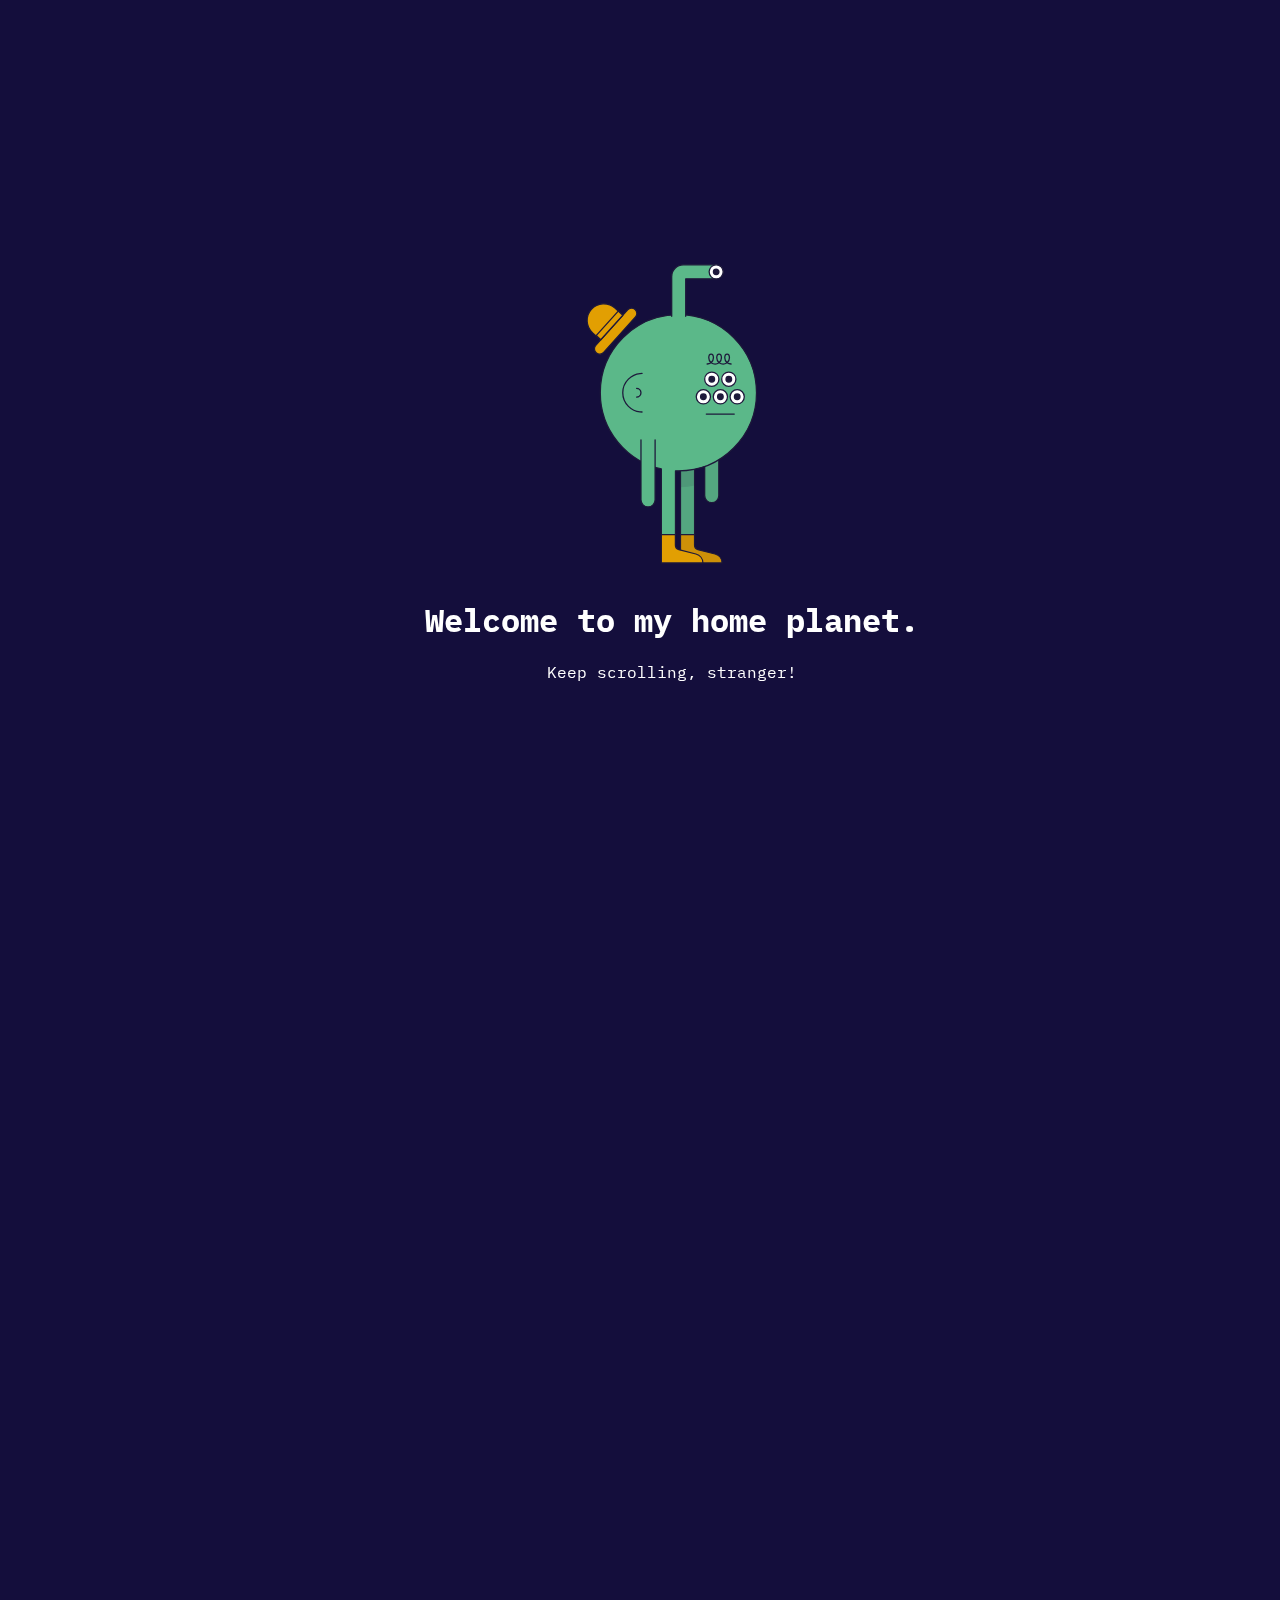
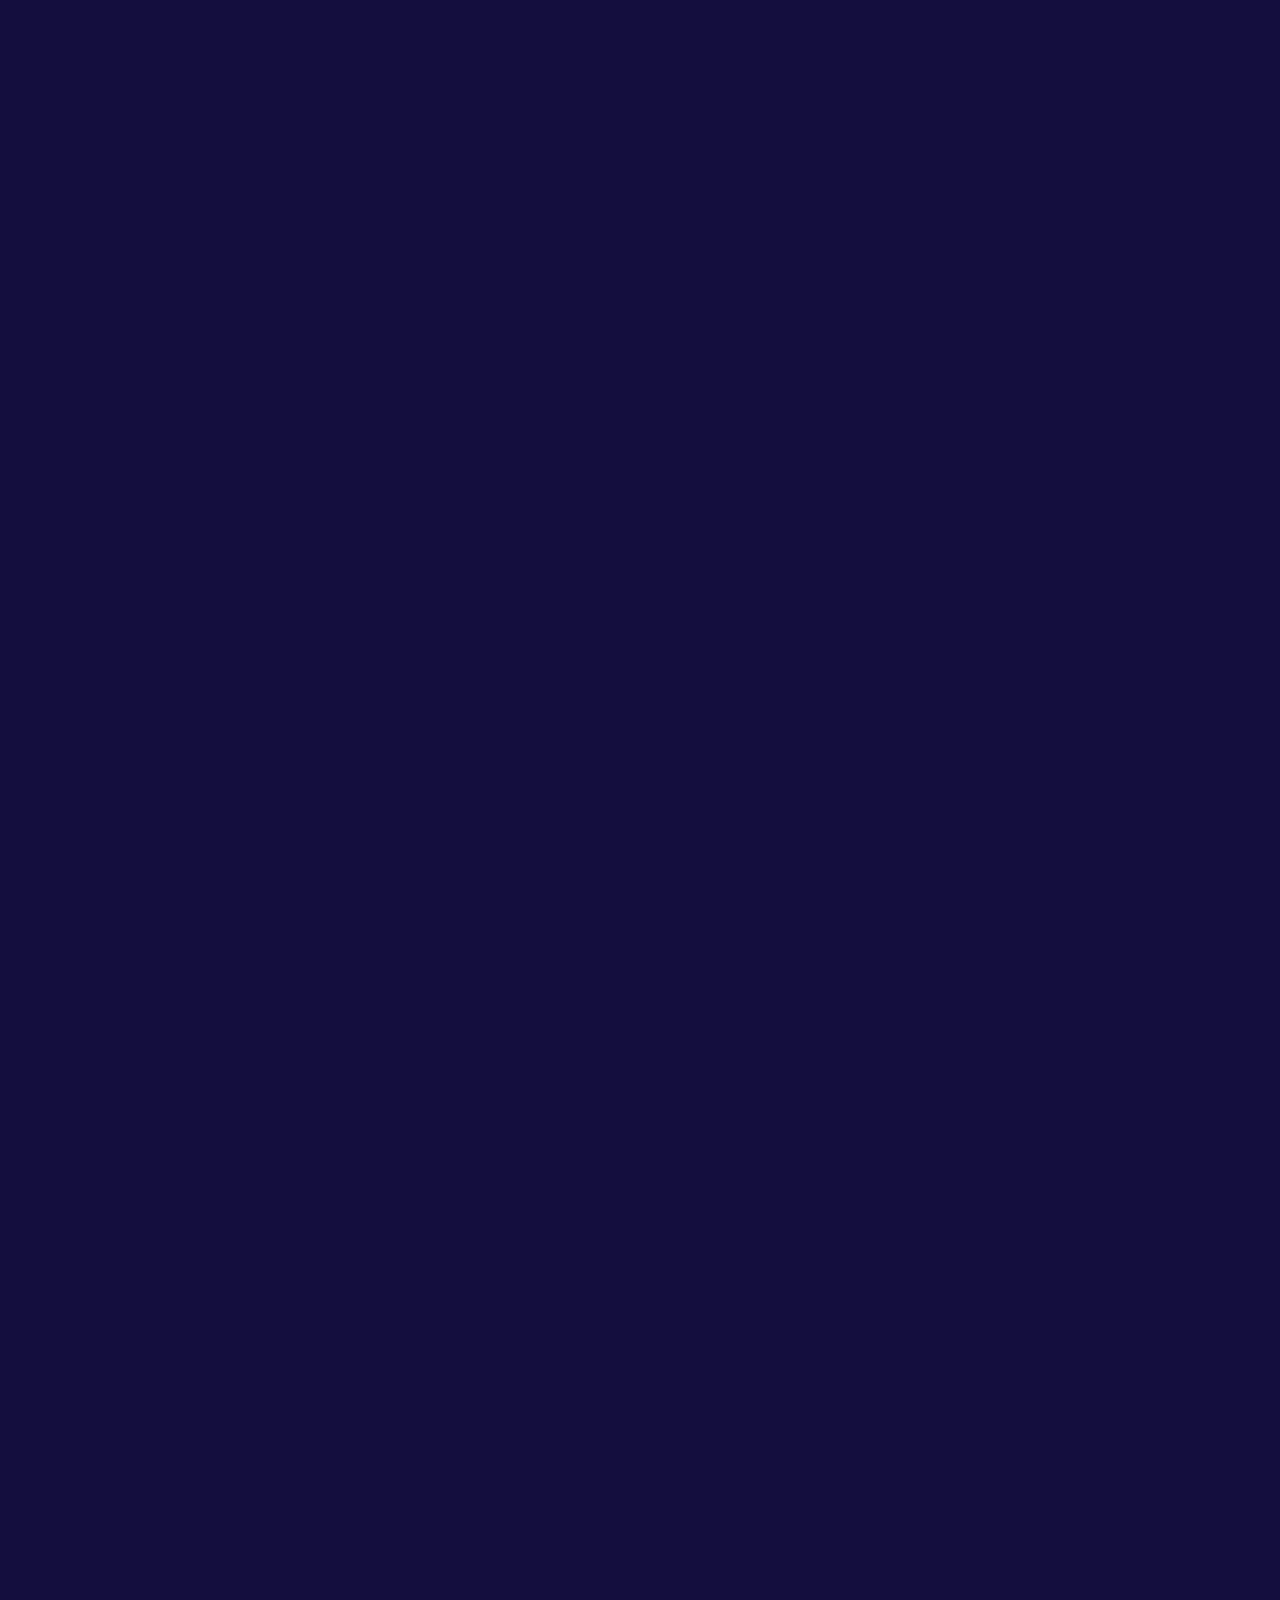
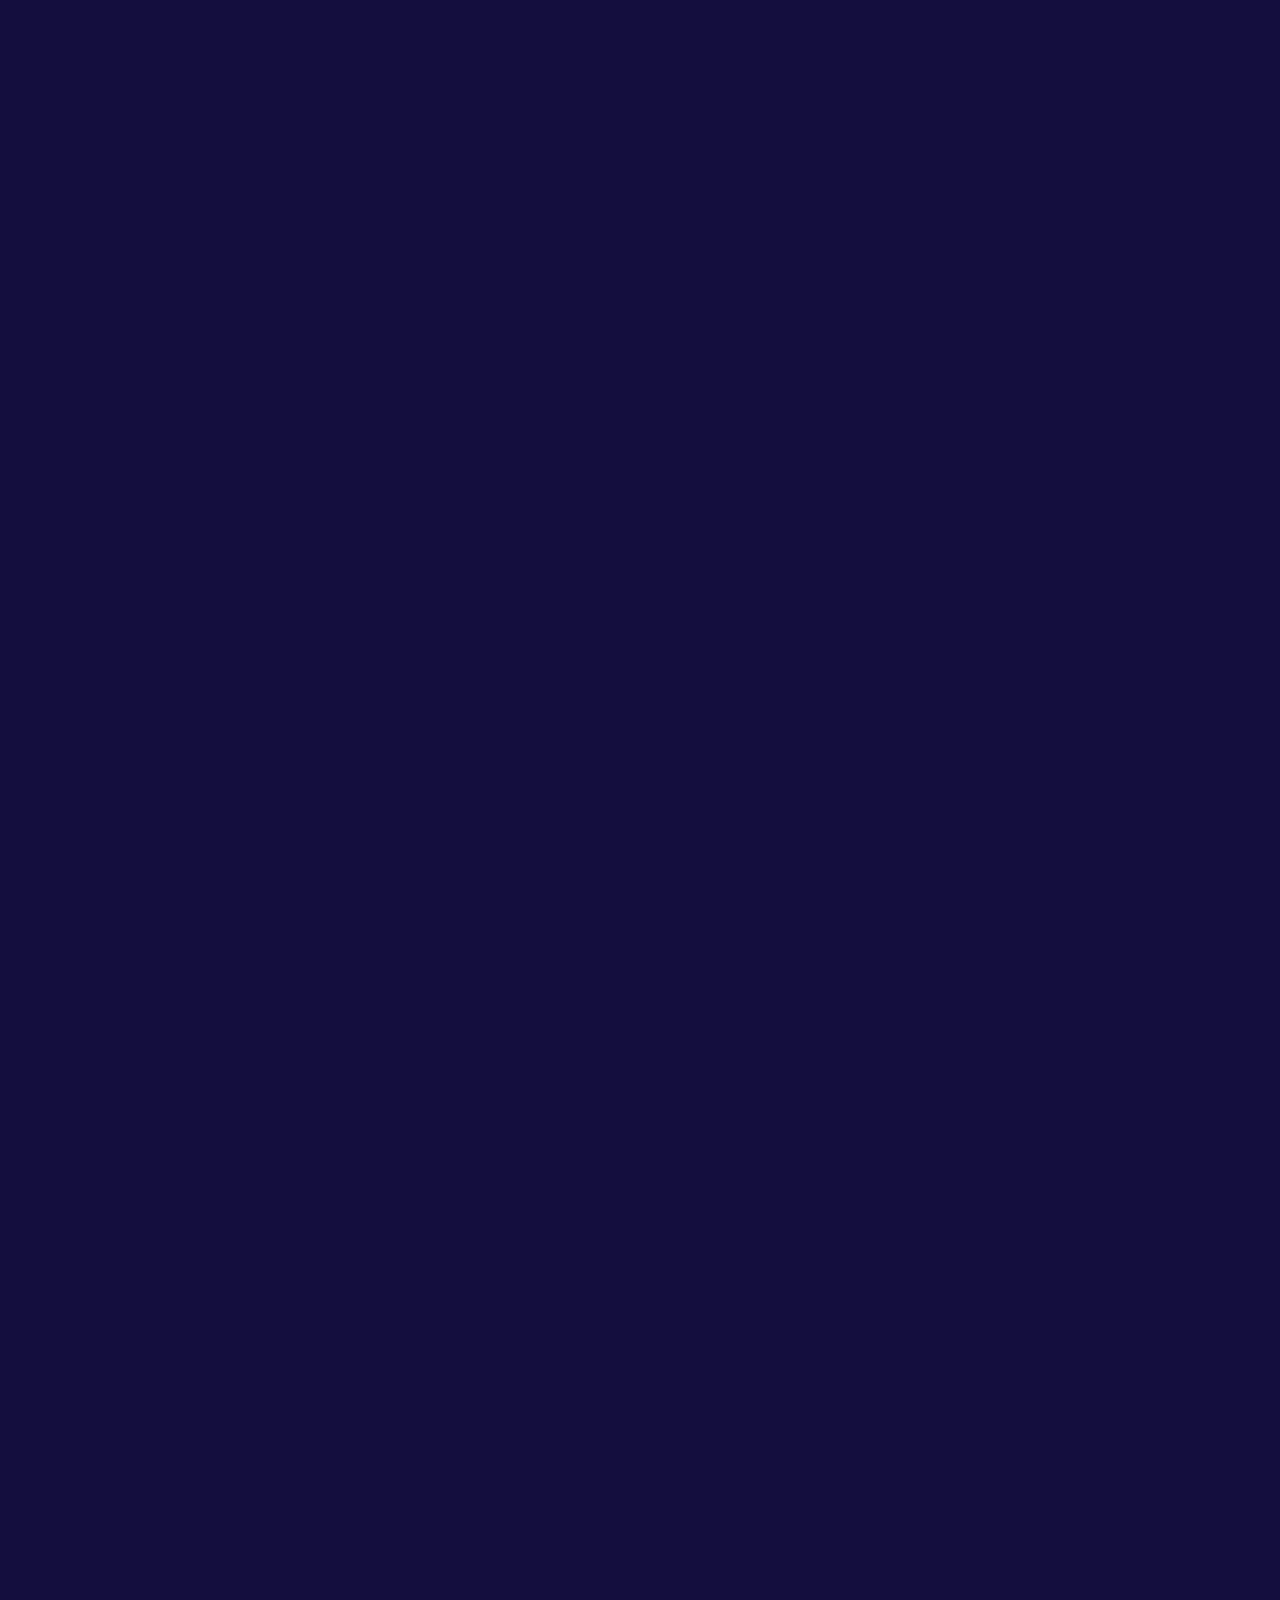
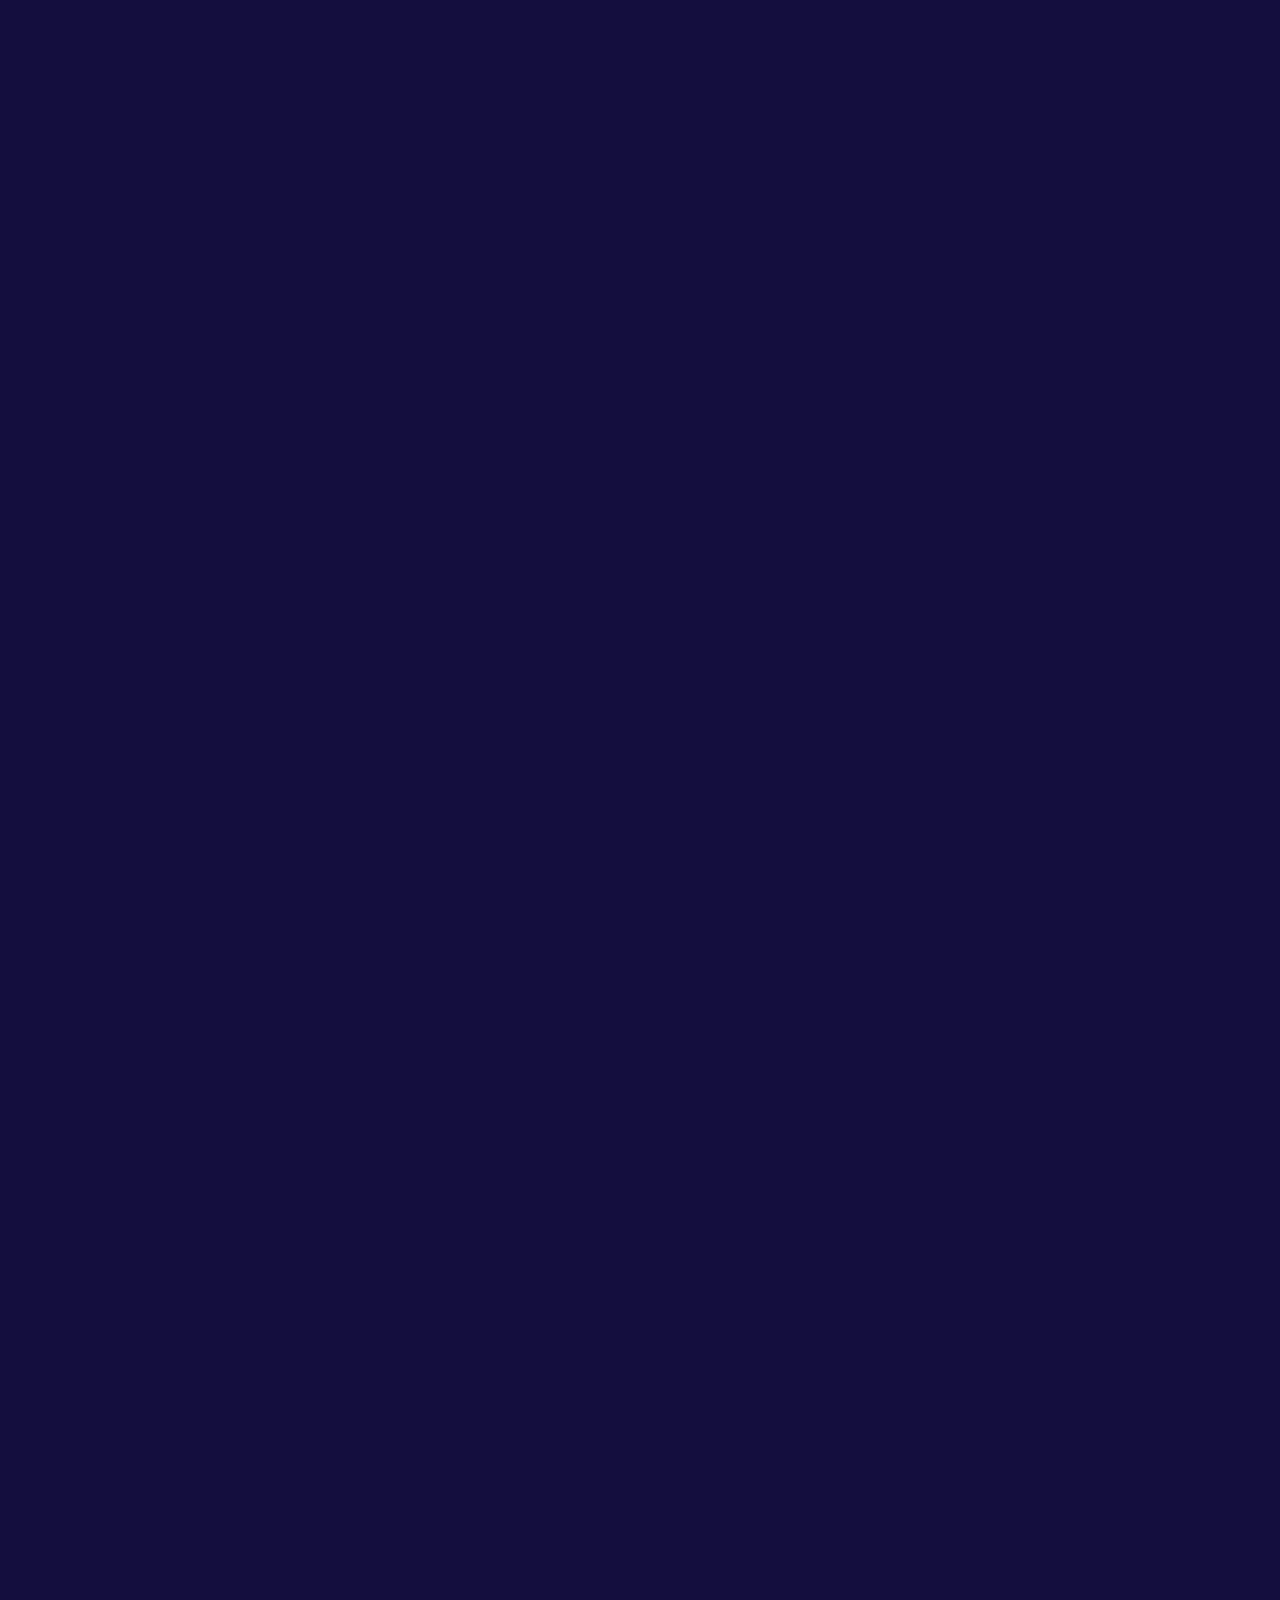
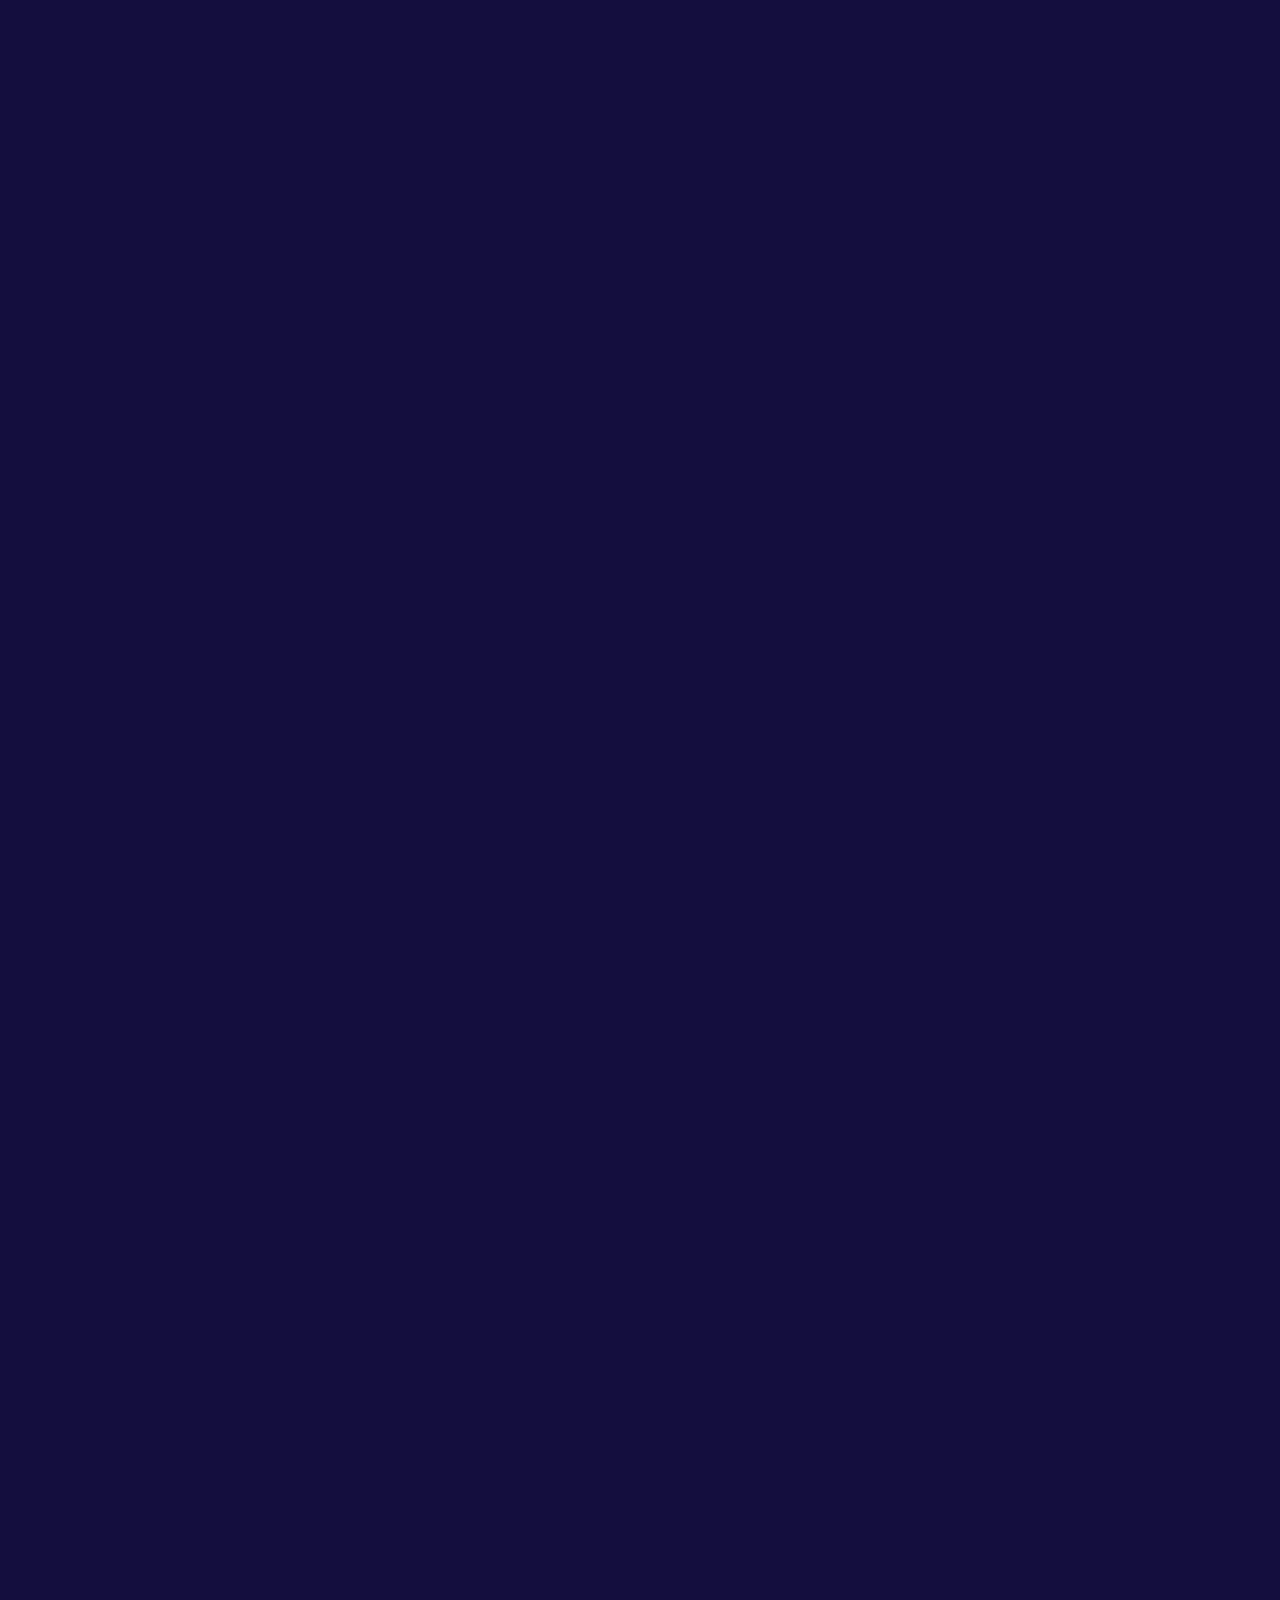
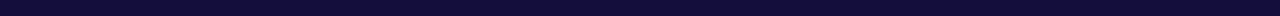
<file: home-planet/final-code/index.html>
<!DOCTYPE html>
<html lang="en">
<head>
  <meta charset="UTF-8">
  <meta name="viewport" content="width=device-width, initial-scale=1.0">
  <link rel="stylesheet" href="style.css" alt="stylesheet">
  <title>Home Planet</title>
</head>
<body>

  <main>
  <header>
    
    <svg width="402" height="705" viewBox="0 0 402 705" fill="none" xmlns="http://www.w3.org/2000/svg">
      <g id="intro">
      <g id="right-arm">
      <g id="Vector">
      <path d="M311 393.1V544.3C311 553.5 303.6 560.9 294.4 560.9C285.2 560.9 277.8 553.5 277.8 544.3V393.1" fill="#5BB889"/>
      <path d="M311 393.1V544.3C311 553.5 303.6 560.9 294.4 560.9C285.2 560.9 277.8 553.5 277.8 544.3V393.1" stroke="#1E193B" stroke-width="3" stroke-miterlimit="10" stroke-linecap="round" stroke-linejoin="round"/>
      </g>
      <g id="Vector_2" opacity="0.1">
      <path d="M311 393.1V544.3C311 553.5 303.6 560.9 294.4 560.9C285.2 560.9 277.8 553.5 277.8 544.3V393.1" fill="#1E193B"/>
      <path d="M311 393.1V544.3C311 553.5 303.6 560.9 294.4 560.9C285.2 560.9 277.8 553.5 277.8 544.3V393.1" stroke="#1E193B" stroke-width="3" stroke-miterlimit="10" stroke-linecap="round" stroke-linejoin="round"/>
      </g>
      </g>
      <path id="Vector_3" d="M220.9 461.6V645.5C220.9 654.7 228.3 662.1 237.5 662.1C246.7 662.1 254.1 654.7 254.1 645.5V461.6H220.9Z" fill="#5BB889" stroke="#1E193B" stroke-width="3" stroke-miterlimit="10" stroke-linecap="round" stroke-linejoin="round"/>
      <path id="Vector_4" opacity="0.1" d="M220.9 461.6V645.5C220.9 654.7 228.3 662.1 237.5 662.1C246.7 662.1 254.1 654.7 254.1 645.5V461.6H220.9Z" fill="#1E193B" stroke="#1E193B" stroke-width="3" stroke-miterlimit="10" stroke-linecap="round" stroke-linejoin="round"/>
      <path id="Vector_5" opacity="0.1" d="M220.9 522.9C232.2 522.6 243.3 521.3 254.1 519V461.6H220.9V522.9Z" fill="#1E193B" stroke="#1E193B" stroke-width="3" stroke-miterlimit="10" stroke-linecap="round" stroke-linejoin="round"/>
      <path id="Vector_6" d="M220.9 635.9V702.6H318.6C318.6 692.6 311.8 683.9 302.1 681.5L262 671.3C257.3 670.1 254 665.9 254 661V635.9H220.9Z" fill="#E29F02" stroke="#1E193B" stroke-width="3" stroke-miterlimit="10" stroke-linecap="round" stroke-linejoin="round"/>
      <path id="Vector_7" opacity="0.1" d="M220.9 635.9V702.6H318.6C318.6 692.6 311.8 683.9 302.1 681.5L262 671.3C257.3 670.1 254 665.9 254 661V635.9H220.9Z" fill="#1E193B" stroke="#1E193B" stroke-width="3" stroke-miterlimit="10" stroke-linecap="round" stroke-linejoin="round"/>
      <path id="Vector_8" d="M216 119C114.6 119 32.5 201.2 32.5 302.5C32.5 390.1 93.9 463.4 176 481.6V645.5C176 654.7 183.4 662.1 192.6 662.1C201.8 662.1 209.2 654.7 209.2 645.5V485.9C211.5 486 213.8 486 216.1 486C317.5 486 399.6 403.8 399.6 302.5C399.6 201.2 317.3 119 216 119Z" fill="#5BB889" stroke="#1E193B" stroke-width="3" stroke-miterlimit="10" stroke-linecap="round" stroke-linejoin="round"/>
      <g id="eyes">
      <path id="Vector_9" d="M334.5 287.4C343.723 287.4 351.2 279.923 351.2 270.7C351.2 261.477 343.723 254 334.5 254C325.277 254 317.8 261.477 317.8 270.7C317.8 279.923 325.277 287.4 334.5 287.4Z" fill="white" stroke="#1E193B" stroke-width="3" stroke-miterlimit="10" stroke-linecap="round" stroke-linejoin="round"/>
      <path id="ball" d="M334.5 277.3C338.145 277.3 341.1 274.345 341.1 270.7C341.1 267.055 338.145 264.1 334.5 264.1C330.855 264.1 327.9 267.055 327.9 270.7C327.9 274.345 330.855 277.3 334.5 277.3Z" fill="#1E193B" stroke="#1E193B" stroke-width="3" stroke-miterlimit="10" stroke-linecap="round" stroke-linejoin="round"/>
      <path id="Vector_10" d="M354.2 328.8C363.423 328.8 370.9 321.323 370.9 312.1C370.9 302.877 363.423 295.4 354.2 295.4C344.977 295.4 337.5 302.877 337.5 312.1C337.5 321.323 344.977 328.8 354.2 328.8Z" fill="white" stroke="#1E193B" stroke-width="3" stroke-miterlimit="10" stroke-linecap="round" stroke-linejoin="round"/>
      <path id="ball_2" d="M354.2 318.7C357.845 318.7 360.8 315.745 360.8 312.1C360.8 308.455 357.845 305.5 354.2 305.5C350.555 305.5 347.6 308.455 347.6 312.1C347.6 315.745 350.555 318.7 354.2 318.7Z" fill="#1E193B" stroke="#1E193B" stroke-width="3" stroke-miterlimit="10" stroke-linecap="round" stroke-linejoin="round"/>
      <path id="Vector_11" d="M314.7 328.8C323.923 328.8 331.4 321.323 331.4 312.1C331.4 302.877 323.923 295.4 314.7 295.4C305.477 295.4 298 302.877 298 312.1C298 321.323 305.477 328.8 314.7 328.8Z" fill="white" stroke="#1E193B" stroke-width="3" stroke-miterlimit="10" stroke-linecap="round" stroke-linejoin="round"/>
      <path id="ball_3" d="M314.7 318.7C318.345 318.7 321.3 315.745 321.3 312.1C321.3 308.455 318.345 305.5 314.7 305.5C311.055 305.5 308.1 308.455 308.1 312.1C308.1 315.745 311.055 318.7 314.7 318.7Z" fill="#1E193B" stroke="#1E193B" stroke-width="3" stroke-miterlimit="10" stroke-linecap="round" stroke-linejoin="round"/>
      <path id="Vector_12" d="M274.7 328.8C283.923 328.8 291.4 321.323 291.4 312.1C291.4 302.877 283.923 295.4 274.7 295.4C265.477 295.4 258 302.877 258 312.1C258 321.323 265.477 328.8 274.7 328.8Z" fill="white" stroke="#1E193B" stroke-width="3" stroke-miterlimit="10" stroke-linecap="round" stroke-linejoin="round"/>
      <path id="ball_4" d="M274.7 318.7C278.345 318.7 281.3 315.745 281.3 312.1C281.3 308.455 278.345 305.5 274.7 305.5C271.055 305.5 268.1 308.455 268.1 312.1C268.1 315.745 271.055 318.7 274.7 318.7Z" fill="#1E193B" stroke="#1E193B" stroke-width="3" stroke-miterlimit="10" stroke-linecap="round" stroke-linejoin="round"/>
      <path id="Vector_13" d="M294.5 287.4C303.723 287.4 311.2 279.923 311.2 270.7C311.2 261.477 303.723 254 294.5 254C285.277 254 277.8 261.477 277.8 270.7C277.8 279.923 285.277 287.4 294.5 287.4Z" fill="white" stroke="#1E193B" stroke-width="3" stroke-miterlimit="10" stroke-linecap="round" stroke-linejoin="round"/>
      <path id="ball_5" d="M294.5 277.3C298.145 277.3 301.1 274.345 301.1 270.7C301.1 267.055 298.145 264.1 294.5 264.1C290.855 264.1 287.9 267.055 287.9 270.7C287.9 274.345 290.855 277.3 294.5 277.3Z" fill="#1E193B" stroke="#1E193B" stroke-width="3" stroke-miterlimit="10" stroke-linecap="round" stroke-linejoin="round"/>
      </g>
      <g id="Group">
      <path id="Vector_14" d="M130.6 257.2C105.6 257.2 85.3 277.5 85.3 302.5C85.3 327.5 105.6 347.8 130.6 347.8" stroke="#1E193B" stroke-width="3" stroke-miterlimit="10" stroke-linecap="round" stroke-linejoin="round"/>
      <path id="Vector_15" d="M117.8 312.8C123.5 312.8 128.1 308.2 128.1 302.5C128.1 296.8 123.5 292.2 117.8 292.2" stroke="#1E193B" stroke-width="3" stroke-miterlimit="10" stroke-linecap="round" stroke-linejoin="round"/>
      </g>
      <path id="Vector_16" d="M281.6 352.7H347.3" stroke="#1E193B" stroke-width="3" stroke-miterlimit="10" stroke-linecap="round" stroke-linejoin="round"/>
      <path id="Vector_17" d="M175.9 635.9V702.6H273.6C273.6 692.6 266.8 683.9 257.1 681.5L217 671.3C212.3 670.1 209 665.9 209 661V635.9H175.9Z" fill="#E29F02" stroke="#1E193B" stroke-width="3" stroke-miterlimit="10" stroke-linecap="round" stroke-linejoin="round"/>
      <g id="Group_2">
      <path id="Vector_18" d="M339.9 235C336.7 235 333.4 234.1 330.7 232.2C330.6 232.1 330.5 232.1 330.5 232.1C327.2 229.3 325 225.2 325 220.6C325 216.5 326.3 211.8 330.5 211.8C334.6 211.8 336 216.4 336 220.6C336 225.2 333.8 229.5 330.5 232.1C330.5 232.1 330.4 232.2 330.3 232.2C324.8 236 317.4 236 311.9 232.2C311.8 232.1 311.7 232.1 311.7 232.1C308.4 229.3 306.2 225.2 306.2 220.6C306.2 216.5 307.5 211.8 311.7 211.8C315.8 211.8 317.2 216.4 317.2 220.6C317.2 225.2 315.1 229.5 311.7 232.1C311.7 232.1 311.6 232.2 311.5 232.2C306 236 298.6 236 293.1 232.2C293 232.1 292.9 232.1 292.9 232.1C289.6 229.3 287.4 225.2 287.4 220.6C287.4 216.5 288.7 211.8 292.9 211.8C297 211.8 298.4 216.4 298.4 220.6C298.4 225.2 296.2 229.5 292.9 232.1C292.9 232.1 292.8 232.2 292.7 232.2C289.9 234 286.7 235 283.5 235" stroke="#1E193B" stroke-width="3" stroke-miterlimit="10" stroke-linecap="round" stroke-linejoin="round"/>
      </g>
      <g id="hat">
      <path id="Vector_19" d="M11.6 106.5C-2.9 122.6 -1.6 147.3 14.5 161.8L33.2 178.6L85.6 120.4L66.9 103.6C50.8 89.1 26 90.4 11.6 106.5Z" fill="#E29F02" stroke="#1E193B" stroke-width="3" stroke-miterlimit="10" stroke-linecap="round" stroke-linejoin="round"/>
      <path id="Vector_20" d="M96.8 107.9L21.9 191.1C17.3 196.2 17.7 204 22.8 208.6C27.9 213.2 35.7 212.8 40.3 207.7L115.2 124.5C119.8 119.4 119.4 111.6 114.3 107C109.2 102.4 101.3 102.8 96.8 107.9Z" fill="#E29F02" stroke="#1E193B" stroke-width="3" stroke-miterlimit="10" stroke-linecap="round" stroke-linejoin="round"/>
      <path id="Vector_21" d="M74.6521 110.635L22.7969 168.225L33.6461 177.994L85.5014 120.404L74.6521 110.635Z" fill="#E29F02" stroke="#1E193B" stroke-width="3" stroke-miterlimit="10" stroke-linecap="round" stroke-linejoin="round"/>
      </g>
      <g id="left-arm">
      <path d="M161.3 413.1V554.3C161.3 563.5 153.9 570.9 144.7 570.9C135.5 570.9 128.1 563.5 128.1 554.3V413.1" fill="#5BB889"/>
      <path d="M161.3 413.1V554.3C161.3 563.5 153.9 570.9 144.7 570.9C135.5 570.9 128.1 563.5 128.1 554.3V413.1" stroke="#1E193B" stroke-width="3" stroke-miterlimit="10" stroke-linecap="round" stroke-linejoin="round"/>
      </g>
      <g id="Vector_22">
      <path d="M233.2 123V34.9H304.8C313.9 34.9 321.3 27.5 321.3 18.4C321.3 9.29999 313.9 1.89999 304.8 1.89999H233.2H227.7C212.6 1.89999 200.3 14.2 200.3 29.3V34.8V122.9" fill="#5BB889"/>
      <path d="M233.2 123V34.9H304.8C313.9 34.9 321.3 27.5 321.3 18.4C321.3 9.29999 313.9 1.89999 304.8 1.89999H233.2H227.7C212.6 1.89999 200.3 14.2 200.3 29.3V34.8V122.9" stroke="#1E193B" stroke-width="3" stroke-miterlimit="10" stroke-linecap="round" stroke-linejoin="round"/>
      </g>
      <g id="Group_3">
      <path id="Vector_23" d="M304.8 35C313.913 35 321.3 27.6127 321.3 18.5C321.3 9.3873 313.913 2 304.8 2C295.687 2 288.3 9.3873 288.3 18.5C288.3 27.6127 295.687 35 304.8 35Z" fill="white" stroke="#1E193B" stroke-width="3" stroke-miterlimit="10" stroke-linecap="round" stroke-linejoin="round"/>
      <path id="ball_6" d="M304.8 25C308.39 25 311.3 22.0899 311.3 18.5C311.3 14.9101 308.39 12 304.8 12C301.21 12 298.3 14.9101 298.3 18.5C298.3 22.0899 301.21 25 304.8 25Z" fill="#1E193B" stroke="#1E193B" stroke-width="3" stroke-miterlimit="10" stroke-linecap="round" stroke-linejoin="round"/>
      </g>
      </g>
    </svg>
      

    <h1>
      Welcome to my home planet.
    </h1>

    <p>
      Keep scrolling, stranger!
    </p>
  </header>
 

  <section class="scene">
  
    <img src="../assets/mountains-back.svg" >
    <img src="../assets/mountains-front.svg" >
    <img src="../assets/main-scene.svg">
    <img src="../assets/trees.svg" >

  </section>

  <section class="house">

    <div class="label">
      Label
    </div>

    <svg width="802" height="802" viewBox="0 0 802 802" fill="none" xmlns="http://www.w3.org/2000/svg">
      <rect width="802" height="802" fill="#E5E5E5"/>
      <g id="room">
      <rect width="802" height="802" fill="#1E193B"/>
      <path id="frame" d="M1 1V801H801V1H1ZM759.424 759.424H42.5759V42.5759H759.42V759.424H759.424Z" fill="#DE9C26" stroke="#140E3C" stroke-width="1.23524" stroke-miterlimit="10" stroke-linecap="round" stroke-linejoin="round"/>
      <g id="scene">
      <g id="carpet">
      <g id="Group">
      <path id="Vector" d="M735.685 737.376H72.0608C69.7969 737.376 67.9631 735.542 67.9631 733.278C67.9631 731.014 69.7969 729.18 72.0608 729.18H735.685C737.949 729.18 739.783 731.014 739.783 733.278C739.779 735.542 737.945 737.376 735.685 737.376Z" fill="#54BE90" stroke="#140E3C" stroke-width="1.23524" stroke-miterlimit="10" stroke-linecap="round" stroke-linejoin="round"/>
      <path id="Vector_2" d="M735.685 729.185H72.0608C69.7969 729.185 67.9631 727.351 67.9631 725.087C67.9631 722.823 69.7969 720.989 72.0608 720.989H735.685C737.949 720.989 739.783 722.823 739.783 725.087C739.779 727.351 737.945 729.185 735.685 729.185Z" fill="#54BE90" stroke="#140E3C" stroke-width="1.23524" stroke-miterlimit="10" stroke-linecap="round" stroke-linejoin="round"/>
      <path id="Vector_3" d="M735.685 720.993H72.0608C69.7969 720.993 67.9631 719.159 67.9631 716.895C67.9631 714.631 69.7969 712.798 72.0608 712.798H735.685C737.949 712.798 739.783 714.631 739.783 716.895C739.779 719.159 737.945 720.993 735.685 720.993Z" fill="#54BE90" stroke="#140E3C" stroke-width="1.23524" stroke-miterlimit="10" stroke-linecap="round" stroke-linejoin="round"/>
      <path id="Vector_4" d="M735.685 712.802H72.0608C69.7969 712.802 67.9631 710.968 67.9631 708.704C67.9631 706.44 69.7969 704.607 72.0608 704.607H735.685C737.949 704.607 739.783 706.44 739.783 708.704C739.779 710.968 737.945 712.802 735.685 712.802Z" fill="#54BE90" stroke="#140E3C" stroke-width="1.23524" stroke-miterlimit="10" stroke-linecap="round" stroke-linejoin="round"/>
      <path id="Vector_5" d="M735.685 704.611H72.0608C69.7969 704.611 67.9631 702.777 67.9631 700.513C67.9631 698.249 69.7969 696.415 72.0608 696.415H735.685C737.949 696.415 739.783 698.249 739.783 700.513C739.779 702.777 737.945 704.611 735.685 704.611Z" fill="#54BE90" stroke="#140E3C" stroke-width="1.23524" stroke-miterlimit="10" stroke-linecap="round" stroke-linejoin="round"/>
      <path id="Vector_6" d="M735.685 696.419H72.0608C69.7969 696.419 67.9631 694.585 67.9631 692.322C67.9631 690.058 69.7969 688.224 72.0608 688.224H735.685C737.949 688.224 739.783 690.058 739.783 692.322C739.779 694.585 737.945 696.419 735.685 696.419Z" fill="#54BE90" stroke="#140E3C" stroke-width="1.23524" stroke-miterlimit="10" stroke-linecap="round" stroke-linejoin="round"/>
      <path id="Vector_7" d="M735.685 688.228H72.0608C69.7969 688.228 67.9631 686.395 67.9631 684.131C67.9631 681.867 69.7969 680.033 72.0608 680.033H735.685C737.949 680.033 739.783 681.867 739.783 684.131C739.779 686.395 737.945 688.228 735.685 688.228Z" fill="#54BE90" stroke="#140E3C" stroke-width="1.23524" stroke-miterlimit="10" stroke-linecap="round" stroke-linejoin="round"/>
      <path id="Vector_8" d="M735.685 680.037H72.0608C69.7969 680.037 67.9631 678.203 67.9631 675.939C67.9631 673.676 69.7969 671.842 72.0608 671.842H735.685C737.949 671.842 739.783 673.676 739.783 675.939C739.779 678.203 737.945 680.037 735.685 680.037Z" fill="#54BE90" stroke="#140E3C" stroke-width="1.23524" stroke-miterlimit="10" stroke-linecap="round" stroke-linejoin="round"/>
      <path id="Vector_9" d="M735.685 671.846H72.0608C69.7969 671.846 67.9631 670.012 67.9631 667.748C67.9631 665.484 69.7969 663.65 72.0608 663.65H735.685C737.949 663.65 739.783 665.484 739.783 667.748C739.779 670.012 737.945 671.846 735.685 671.846Z" fill="#54BE90" stroke="#140E3C" stroke-width="1.23524" stroke-miterlimit="10" stroke-linecap="round" stroke-linejoin="round"/>
      <path id="Vector_10" d="M735.685 663.654H72.0608C69.7969 663.654 67.9631 661.821 67.9631 659.557C67.9631 657.293 69.7969 655.459 72.0608 655.459H735.685C737.949 655.459 739.783 657.293 739.783 659.557C739.779 661.821 737.945 663.654 735.685 663.654Z" fill="#54BE90" stroke="#140E3C" stroke-width="1.23524" stroke-miterlimit="10" stroke-linecap="round" stroke-linejoin="round"/>
      <path id="Vector_11" d="M735.685 655.463H72.0608C69.7969 655.463 67.9631 653.63 67.9631 651.366C67.9631 649.102 69.7969 647.268 72.0608 647.268H735.685C737.949 647.268 739.783 649.102 739.783 651.366C739.779 653.63 737.945 655.463 735.685 655.463Z" fill="#54BE90" stroke="#140E3C" stroke-width="1.23524" stroke-miterlimit="10" stroke-linecap="round" stroke-linejoin="round"/>
      <path id="Vector_12" d="M735.685 647.272H72.0608C69.7969 647.272 67.9631 645.438 67.9631 643.174C67.9631 640.91 69.7969 639.077 72.0608 639.077H735.685C737.949 639.077 739.783 640.91 739.783 643.174C739.779 645.438 737.945 647.272 735.685 647.272Z" fill="#54BE90" stroke="#140E3C" stroke-width="1.23524" stroke-miterlimit="10" stroke-linecap="round" stroke-linejoin="round"/>
      <path id="Vector_13" d="M735.685 639.077H72.0608C69.7969 639.077 67.9631 637.243 67.9631 634.979C67.9631 632.715 69.7969 630.881 72.0608 630.881H735.685C737.949 630.881 739.783 632.715 739.783 634.979C739.779 637.247 737.945 639.077 735.685 639.077Z" fill="#54BE90" stroke="#140E3C" stroke-width="1.23524" stroke-miterlimit="10" stroke-linecap="round" stroke-linejoin="round"/>
      <path id="Vector_14" d="M735.685 630.886H72.0608C69.7969 630.886 67.9631 629.052 67.9631 626.788C67.9631 624.524 69.7969 622.69 72.0608 622.69H735.685C737.949 622.69 739.783 624.524 739.783 626.788C739.779 629.052 737.945 630.886 735.685 630.886Z" fill="#54BE90" stroke="#140E3C" stroke-width="1.23524" stroke-miterlimit="10" stroke-linecap="round" stroke-linejoin="round"/>
      <path id="Vector_15" d="M735.685 622.694H72.061C69.7971 622.694 67.9633 620.86 67.9633 618.597C67.9633 616.333 69.7971 614.499 72.061 614.499H735.685C737.949 614.499 739.783 616.333 739.783 618.597C739.779 620.86 737.945 622.694 735.685 622.694Z" fill="#54BE90" stroke="#140E3C" stroke-width="1.23524" stroke-miterlimit="10" stroke-linecap="round" stroke-linejoin="round"/>
      <path id="Vector_16" d="M711.685 614.503H96.0609V737.376H711.685V614.503Z" fill="#54BE90" stroke="#140E3C" stroke-width="1.23524" stroke-miterlimit="10" stroke-linecap="round" stroke-linejoin="round"/>
      </g>
      <path id="Vector_17" opacity="0.1" d="M403.871 712.802C525.017 712.802 623.225 696.298 623.225 675.939C623.225 655.58 525.017 639.077 403.871 639.077C282.725 639.077 184.516 655.58 184.516 675.939C184.516 696.298 282.725 712.802 403.871 712.802Z" fill="#140E3C" stroke="#140E3C" stroke-width="1.23524" stroke-miterlimit="10" stroke-linecap="round" stroke-linejoin="round"/>
      </g>
      <g id="wall">
      <g id="Wood" opacity="0.8">
      <path id="Vector_18" opacity="0.8" d="M759.42 84.3624H42.5764V126.149H759.42V84.3624Z" fill="#DE9C26" stroke="#140E3C" stroke-width="1.23524" stroke-miterlimit="10" stroke-linecap="round" stroke-linejoin="round"/>
      <path id="Vector_19" opacity="0.8" d="M759.42 126.149H42.5764V167.936H759.42V126.149Z" fill="#DE9C26" stroke="#140E3C" stroke-width="1.23524" stroke-miterlimit="10" stroke-linecap="round" stroke-linejoin="round"/>
      <path id="Vector_20" opacity="0.8" d="M759.421 42.5759H42.5767V84.3625H759.421V42.5759Z" fill="#DE9C26" stroke="#140E3C" stroke-width="1.23524" stroke-miterlimit="10" stroke-linecap="round" stroke-linejoin="round"/>
      <path id="Vector_21" opacity="0.8" d="M759.42 167.931H42.5764V209.718H759.42V167.931Z" fill="#DE9C26" stroke="#140E3C" stroke-width="1.23524" stroke-miterlimit="10" stroke-linecap="round" stroke-linejoin="round"/>
      <path id="Vector_22" opacity="0.8" d="M759.42 209.718H42.5764V251.505H759.42V209.718Z" fill="#DE9C26" stroke="#140E3C" stroke-width="1.23524" stroke-miterlimit="10" stroke-linecap="round" stroke-linejoin="round"/>
      <path id="Vector_23" opacity="0.8" d="M759.42 251.505H42.5764V293.291H759.42V251.505Z" fill="#DE9C26" stroke="#140E3C" stroke-width="1.23524" stroke-miterlimit="10" stroke-linecap="round" stroke-linejoin="round"/>
      <path id="Vector_24" opacity="0.8" d="M759.42 293.287H42.5764V335.074H759.42V293.287Z" fill="#DE9C26" stroke="#140E3C" stroke-width="1.23524" stroke-miterlimit="10" stroke-linecap="round" stroke-linejoin="round"/>
      <path id="Vector_25" opacity="0.8" d="M759.42 335.074H42.5764V376.86H759.42V335.074Z" fill="#DE9C26" stroke="#140E3C" stroke-width="1.23524" stroke-miterlimit="10" stroke-linecap="round" stroke-linejoin="round"/>
      <path id="Vector_26" opacity="0.8" d="M759.42 376.86H42.5764V418.647H759.42V376.86Z" fill="#DE9C26" stroke="#140E3C" stroke-width="1.23524" stroke-miterlimit="10" stroke-linecap="round" stroke-linejoin="round"/>
      <path id="Vector_27" opacity="0.8" d="M759.42 418.643H42.5764V460.43H759.42V418.643Z" fill="#DE9C26" stroke="#140E3C" stroke-width="1.23524" stroke-miterlimit="10" stroke-linecap="round" stroke-linejoin="round"/>
      <path id="Vector_28" opacity="0.8" d="M759.42 460.429H42.5764V502.216H759.42V460.429Z" fill="#DE9C26" stroke="#140E3C" stroke-width="1.23524" stroke-miterlimit="10" stroke-linecap="round" stroke-linejoin="round"/>
      <path id="Vector_29" opacity="0.8" d="M759.42 502.216H42.5764V544.003H759.42V502.216Z" fill="#DE9C26" stroke="#140E3C" stroke-width="1.23524" stroke-miterlimit="10" stroke-linecap="round" stroke-linejoin="round"/>
      <path id="Vector_30" opacity="0.8" d="M759.42 543.999H42.5764V561.6H759.42V543.999Z" fill="#DE9C26" stroke="#140E3C" stroke-width="1.23524" stroke-miterlimit="10" stroke-linecap="round" stroke-linejoin="round"/>
      <path id="Vector_31" opacity="0.1" d="M759.42 543.999H42.5764V561.6H759.42V543.999Z" fill="#140E3C" stroke="#140E3C" stroke-width="1.23524" stroke-miterlimit="10" stroke-linecap="round" stroke-linejoin="round"/>
      <path id="Vector_32" opacity="0.8" d="M83.6209 548.577C81.0914 548.577 79.0425 550.626 79.0425 553.155V561.599H88.2034V553.155C88.1992 550.626 86.1503 548.577 83.6209 548.577Z" fill="#140E3C" stroke="#140E3C" stroke-width="1.23524" stroke-miterlimit="10" stroke-linecap="round" stroke-linejoin="round"/>
      <path id="Vector_33" opacity="0.1" d="M83.6203 545.638C79.5436 545.638 76.2385 548.944 76.2385 553.02V561.604H90.9978V553.02C91.0021 548.944 87.6969 545.638 83.6203 545.638Z" fill="#140E3C" stroke="#140E3C" stroke-width="1.23524" stroke-miterlimit="10" stroke-linecap="round" stroke-linejoin="round"/>
      </g>
      <g id="Shadow" opacity="0.4">
      <path id="Vector_34" opacity="0.4" d="M759.42 84.3624H42.5764V126.149H759.42V84.3624Z" fill="#140E3C"/>
      <path id="Vector_35" opacity="0.4" d="M759.42 126.149H42.5764V167.936H759.42V126.149Z" fill="#140E3C"/>
      <path id="Vector_36" opacity="0.4" d="M759.421 42.5759H42.5767V84.3625H759.421V42.5759Z" fill="#140E3C"/>
      <path id="Vector_37" opacity="0.4" d="M759.42 167.931H42.5764V209.718H759.42V167.931Z" fill="#140E3C"/>
      <path id="Vector_38" opacity="0.4" d="M759.42 209.718H42.5764V251.505H759.42V209.718Z" fill="#140E3C"/>
      <path id="Vector_39" opacity="0.4" d="M759.42 251.505H42.5764V293.291H759.42V251.505Z" fill="#140E3C"/>
      <path id="Vector_40" opacity="0.4" d="M759.42 293.287H42.5764V335.074H759.42V293.287Z" fill="#140E3C"/>
      <path id="Vector_41" opacity="0.4" d="M759.42 335.074H42.5764V376.86H759.42V335.074Z" fill="#140E3C"/>
      <path id="Vector_42" opacity="0.4" d="M759.42 376.86H42.5764V418.647H759.42V376.86Z" fill="#140E3C"/>
      <path id="Vector_43" opacity="0.4" d="M759.42 418.643H42.5764V460.43H759.42V418.643Z" fill="#140E3C"/>
      <path id="Vector_44" opacity="0.4" d="M759.42 460.429H42.5764V502.216H759.42V460.429Z" fill="#140E3C"/>
      <path id="Vector_45" opacity="0.4" d="M759.42 502.216H42.5764V544.003H759.42V502.216Z" fill="#140E3C"/>
      <path id="Vector_46" opacity="0.4" d="M759.42 543.999H42.5764V561.6H759.42V543.999Z" fill="#140E3C"/>
      <path id="Vector_47" opacity="0.1" d="M759.42 543.999H42.5764V561.6H759.42V543.999Z" fill="#140E3C"/>
      <path id="Vector_48" opacity="0.4" d="M83.6209 548.577C81.0914 548.577 79.0425 550.626 79.0425 553.155V561.599H88.2034V553.155C88.1992 550.626 86.1503 548.577 83.6209 548.577Z" fill="#140E3C"/>
      <path id="Vector_49" opacity="0.1" d="M83.6203 545.638C79.5436 545.638 76.2385 548.944 76.2385 553.02V561.604H90.9978V553.02C91.0021 548.944 87.6969 545.638 83.6203 545.638Z" fill="#140E3C"/>
      </g>
      </g>
      <g id="seat">
      <g id="Sofa 5">
      <g id="Right arm 5">
      <path id="Vector_50" d="M365.496 549.694H184.947V667.28H365.496V549.694Z" fill="#DE9C26" stroke="#140E3C" stroke-width="1.23524" stroke-miterlimit="10" stroke-linecap="round" stroke-linejoin="round"/>
      <path id="Vector_51" d="M386.756 667.28H344.236V570.958C344.236 559.217 353.755 549.698 365.496 549.698C377.237 549.698 386.756 559.217 386.756 570.958V667.28Z" fill="#DE9C26" stroke="#140E3C" stroke-width="1.23524" stroke-miterlimit="10" stroke-linecap="round" stroke-linejoin="round"/>
      <path id="Vector_52" d="M375.774 667.28H357.515V571.342C357.515 566.3 361.605 562.211 366.647 562.211C371.689 562.211 375.778 566.3 375.778 571.342V667.28H375.774Z" fill="#DE9C26" stroke="#140E3C" stroke-width="1.23524" stroke-miterlimit="10" stroke-linecap="round" stroke-linejoin="round"/>
      <path id="Vector_53" opacity="0.1" d="M375.774 667.28H357.515V571.342C357.515 566.3 361.605 562.211 366.647 562.211C371.689 562.211 375.778 566.3 375.778 571.342V667.28H375.774Z" fill="#140E3C" stroke="#140E3C" stroke-width="1.23524" stroke-miterlimit="10" stroke-linecap="round" stroke-linejoin="round"/>
      </g>
      <g id="Bottom 7">
      <path d="M230.288 634.65V601.573H333.945C339.628 601.573 344.236 606.181 344.236 611.864V634.65" fill="#DE9C26"/>
      <path d="M230.288 634.65V601.573H333.945C339.628 601.573 344.236 606.181 344.236 611.864V634.65" stroke="#140E3C" stroke-width="1.23524" stroke-miterlimit="10" stroke-linecap="round" stroke-linejoin="round"/>
      </g>
      <path id="Back 5" d="M278.63 424.389H129.248V667.28H248.356V549.382L299.886 549.694V445.649C299.89 433.908 290.371 424.389 278.63 424.389Z" fill="#DE9C26" stroke="#140E3C" stroke-width="1.23524" stroke-miterlimit="10" stroke-linecap="round" stroke-linejoin="round"/>
      <g id="Character 5">
      <g id="Arm">
      <g id="Group_2">
      <g id="Group_3">
      <path id="Vector_54" d="M347.93 533.122H327.926C324.823 533.122 322.31 535.635 322.31 538.738C322.31 541.84 324.823 544.353 327.926 544.353H347.93C351.032 544.353 353.545 541.84 353.545 538.738C353.549 535.635 351.032 533.122 347.93 533.122Z" fill="#54BE90"/>
      </g>
      <g id="Group_4">
      <path id="Vector_55" d="M347.93 533.122H327.926C324.823 533.122 322.31 535.635 322.31 538.738C322.31 541.84 324.823 544.353 327.926 544.353H347.93C351.032 544.353 353.545 541.84 353.545 538.738C353.549 535.635 351.032 533.122 347.93 533.122Z" stroke="#140E3C" stroke-width="1.23524" stroke-miterlimit="10" stroke-linecap="round" stroke-linejoin="round"/>
      </g>
      </g>
      <g id="Group_5" opacity="0.4">
      <g id="Group_6" opacity="0.4">
      <path id="Vector_56" opacity="0.4" d="M347.93 533.122H327.926C324.823 533.122 322.31 535.635 322.31 538.738C322.31 541.84 324.823 544.353 327.926 544.353H347.93C351.032 544.353 353.545 541.84 353.545 538.738C353.549 535.635 351.032 533.122 347.93 533.122Z" fill="#140E3C"/>
      </g>
      </g>
      </g>
      <g id="Bodyody">
      <path id="Vector_57" d="M255.511 601.569C298.24 601.569 332.879 566.93 332.879 524.201C332.879 481.473 298.24 446.834 255.511 446.834C212.782 446.834 178.144 481.473 178.144 524.201C178.144 566.93 212.782 601.569 255.511 601.569Z" fill="#54BE90" stroke="#140E3C" stroke-width="1.23524" stroke-miterlimit="10" stroke-linecap="round" stroke-linejoin="round"/>
      <path id="Vector_58" d="M280.321 536.566H316.446" stroke="#140E3C" stroke-width="1.23524" stroke-miterlimit="10" stroke-linecap="round" stroke-linejoin="round"/>
      </g>
      <g id="Right leg">
      <g id="Group_7">
      <path id="Vector_59" d="M349.599 666.471C349.599 661.757 345.775 657.934 341.062 657.934H334.279V595.229C334.279 592.282 331.893 589.896 328.946 589.896H279.099V601.569H322.606V667.28H334.279H349.595V666.471H349.599Z" fill="#54BE90"/>
      </g>
      <g id="Group_8">
      <path id="Vector_60" d="M349.599 666.471C349.599 661.757 345.775 657.934 341.062 657.934H334.279V595.229C334.279 592.282 331.893 589.896 328.946 589.896H279.099V601.569H322.606V667.28H334.279H349.595V666.471H349.599Z" stroke="#140E3C" stroke-width="1.23524" stroke-miterlimit="10" stroke-linecap="round" stroke-linejoin="round"/>
      </g>
      </g>
      <g id="Left leg">
      <g id="Group_9">
      <path id="Vector_61" d="M331.918 666.471C331.918 661.757 328.094 657.934 323.381 657.934H313.963V595.229C313.963 592.282 311.577 589.896 308.63 589.896H302.289H247.109V601.569H302.289V667.28H313.963H331.918V666.471Z" fill="#54BE90"/>
      </g>
      <g id="Group_10">
      <path id="Vector_62" d="M331.918 666.471C331.918 661.757 328.094 657.934 323.381 657.934H313.963V595.229C313.963 592.282 311.577 589.896 308.63 589.896H302.289H247.109V601.569H302.289V667.28H313.963H331.918V666.471Z" stroke="#140E3C" stroke-width="1.23524" stroke-miterlimit="10" stroke-linecap="round" stroke-linejoin="round"/>
      </g>
      </g>
      <g id="Right shoe">
      <g id="Left shoe 18">
      <path id="Shoe 18" d="M322.605 643.693V667.28H357.192C357.192 663.747 354.789 660.666 351.361 659.797L337.167 656.201C335.501 655.784 334.338 654.287 334.338 652.576V643.693H322.605Z" fill="#DE9C27" stroke="#13123D" stroke-width="1.23524" stroke-miterlimit="10" stroke-linecap="round" stroke-linejoin="round"/>
      <path id="Vector_63" d="M334.338 643.693H322.605V646.939H334.338V643.693Z" fill="#DE9C27" stroke="#13123D" stroke-width="1.23524" stroke-miterlimit="10" stroke-linecap="round" stroke-linejoin="round"/>
      </g>
      <g id="Left shoe 17">
      <path id="Shoe 17" d="M322.605 643.693V667.28H357.192C357.192 663.747 354.789 660.666 351.361 659.797L337.167 656.201C335.501 655.784 334.338 654.287 334.338 652.576V643.693H322.605Z" fill="#DE9C27" stroke="#13123D" stroke-width="1.23524" stroke-miterlimit="10" stroke-linecap="round" stroke-linejoin="round"/>
      <path id="Vector_64" d="M334.338 643.693H322.605V646.939H334.338V643.693Z" fill="#DE9C27" stroke="#13123D" stroke-width="1.23524" stroke-miterlimit="10" stroke-linecap="round" stroke-linejoin="round"/>
      </g>
      <g id="Left shoe 16" opacity="0.1">
      <path id="Shoe 16" opacity="0.1" d="M322.605 643.693V667.28H357.192C357.192 663.747 354.789 660.666 351.361 659.797L337.167 656.201C335.501 655.784 334.338 654.287 334.338 652.576V643.693H322.605Z" fill="#140E3C" stroke="#140E3C" stroke-width="1.23524" stroke-miterlimit="10" stroke-linecap="round" stroke-linejoin="round"/>
      <path id="Vector_65" opacity="0.1" d="M334.338 643.693H322.605V646.939H334.338V643.693Z" fill="#140E3C" stroke="#140E3C" stroke-width="1.23524" stroke-miterlimit="10" stroke-linecap="round" stroke-linejoin="round"/>
      </g>
      </g>
      <g id="Left shoe">
      <g id="Left shoe 15">
      <path id="Shoe 15" d="M302.289 643.693V667.28H336.875C336.875 663.747 334.472 660.666 331.045 659.797L316.85 656.201C315.185 655.784 314.022 654.287 314.022 652.576V643.693H302.289Z" fill="#DE9C27" stroke="#13123D" stroke-width="1.23524" stroke-miterlimit="10" stroke-linecap="round" stroke-linejoin="round"/>
      <path id="Vector_66" d="M314.022 643.693H302.289V646.939H314.022V643.693Z" fill="#DE9C27" stroke="#13123D" stroke-width="1.23524" stroke-miterlimit="10" stroke-linecap="round" stroke-linejoin="round"/>
      </g>
      <g id="Left shoe 14">
      <path id="Shoe 14" d="M302.289 643.693V667.28H336.875C336.875 663.747 334.472 660.666 331.045 659.797L316.85 656.201C315.185 655.784 314.022 654.287 314.022 652.576V643.693H302.289Z" fill="#DE9C27" stroke="#13123D" stroke-width="1.23524" stroke-miterlimit="10" stroke-linecap="round" stroke-linejoin="round"/>
      <path id="Vector_67" d="M314.022 643.693H302.289V646.939H314.022V643.693Z" fill="#DE9C27" stroke="#13123D" stroke-width="1.23524" stroke-miterlimit="10" stroke-linecap="round" stroke-linejoin="round"/>
      </g>
      <g id="Left shoe 13" opacity="0.1">
      <path id="Shoe 13" opacity="0.1" d="M302.289 643.693V667.28H336.875C336.875 663.747 334.472 660.666 331.045 659.797L316.85 656.201C315.185 655.784 314.022 654.287 314.022 652.576V643.693H302.289Z" fill="#140E3C" stroke="#140E3C" stroke-width="1.23524" stroke-miterlimit="10" stroke-linecap="round" stroke-linejoin="round"/>
      <path id="Vector_68" opacity="0.1" d="M314.022 643.693H302.289V646.939H314.022V643.693Z" fill="#140E3C" stroke="#140E3C" stroke-width="1.23524" stroke-miterlimit="10" stroke-linecap="round" stroke-linejoin="round"/>
      </g>
      </g>
      <g id="Eyes 4">
      <g id="Eye 25">
      <path id="Vector_69" d="M304.718 509.459C308.6 509.459 311.746 506.313 311.746 502.431C311.746 498.55 308.6 495.404 304.718 495.404C300.837 495.404 297.691 498.55 297.691 502.431C297.691 506.313 300.837 509.459 304.718 509.459Z" fill="white" stroke="#140E3C" stroke-width="1.23524" stroke-miterlimit="10" stroke-linecap="round" stroke-linejoin="round"/>
      <path id="Vector_70" d="M304.718 505.197C306.245 505.197 307.484 503.959 307.484 502.431C307.484 500.904 306.245 499.666 304.718 499.666C303.191 499.666 301.953 500.904 301.953 502.431C301.953 503.959 303.191 505.197 304.718 505.197Z" fill="#140E3C" stroke="#140E3C" stroke-width="1.23524" stroke-miterlimit="10" stroke-linecap="round" stroke-linejoin="round"/>
      </g>
      <g id="Eye 24">
      <path id="Vector_71" d="M313.04 526.903C316.922 526.903 320.068 523.757 320.068 519.876C320.068 515.995 316.922 512.848 313.04 512.848C309.159 512.848 306.013 515.995 306.013 519.876C306.013 523.757 309.159 526.903 313.04 526.903Z" fill="white" stroke="#140E3C" stroke-width="1.23524" stroke-miterlimit="10" stroke-linecap="round" stroke-linejoin="round"/>
      <path id="Vector_72" d="M313.041 522.641C314.568 522.641 315.806 521.403 315.806 519.876C315.806 518.348 314.568 517.11 313.041 517.11C311.513 517.11 310.275 518.348 310.275 519.876C310.275 521.403 311.513 522.641 313.041 522.641Z" fill="#140E3C" stroke="#140E3C" stroke-width="1.23524" stroke-miterlimit="10" stroke-linecap="round" stroke-linejoin="round"/>
      </g>
      <g id="Eye 23">
      <path id="Vector_73" d="M296.4 526.903C300.282 526.903 303.428 523.757 303.428 519.876C303.428 515.995 300.282 512.848 296.4 512.848C292.519 512.848 289.373 515.995 289.373 519.876C289.373 523.757 292.519 526.903 296.4 526.903Z" fill="white" stroke="#140E3C" stroke-width="1.23524" stroke-miterlimit="10" stroke-linecap="round" stroke-linejoin="round"/>
      <path id="Vector_74" d="M296.401 522.641C297.929 522.641 299.167 521.403 299.167 519.876C299.167 518.348 297.929 517.11 296.401 517.11C294.874 517.11 293.636 518.348 293.636 519.876C293.636 521.403 294.874 522.641 296.401 522.641Z" fill="#140E3C" stroke="#140E3C" stroke-width="1.23524" stroke-miterlimit="10" stroke-linecap="round" stroke-linejoin="round"/>
      </g>
      <g id="Eye 22">
      <path id="Vector_75" d="M279.512 526.903C283.394 526.903 286.54 523.757 286.54 519.876C286.54 515.995 283.394 512.848 279.512 512.848C275.631 512.848 272.485 515.995 272.485 519.876C272.485 523.757 275.631 526.903 279.512 526.903Z" fill="white" stroke="#140E3C" stroke-width="1.23524" stroke-miterlimit="10" stroke-linecap="round" stroke-linejoin="round"/>
      <path id="Vector_76" d="M279.512 522.641C281.04 522.641 282.278 521.403 282.278 519.876C282.278 518.348 281.04 517.11 279.512 517.11C277.985 517.11 276.747 518.348 276.747 519.876C276.747 521.403 277.985 522.641 279.512 522.641Z" fill="#140E3C" stroke="#140E3C" stroke-width="1.23524" stroke-miterlimit="10" stroke-linecap="round" stroke-linejoin="round"/>
      </g>
      <g id="Eye 21">
      <path id="Vector_77" d="M287.842 509.459C291.724 509.459 294.87 506.313 294.87 502.431C294.87 498.55 291.724 495.404 287.842 495.404C283.961 495.404 280.815 498.55 280.815 502.431C280.815 506.313 283.961 509.459 287.842 509.459Z" fill="white" stroke="#140E3C" stroke-width="1.23524" stroke-miterlimit="10" stroke-linecap="round" stroke-linejoin="round"/>
      <path id="Vector_78" d="M287.842 505.197C289.37 505.197 290.608 503.959 290.608 502.431C290.608 500.904 289.37 499.666 287.842 499.666C286.315 499.666 285.077 500.904 285.077 502.431C285.077 503.959 286.315 505.197 287.842 505.197Z" fill="#140E3C" stroke="#140E3C" stroke-width="1.23524" stroke-miterlimit="10" stroke-linecap="round" stroke-linejoin="round"/>
      </g>
      </g>
      <g id="Ear 2">
      <path id="Vector_79" d="M210.731 501.769C200.183 501.769 191.63 510.323 191.63 520.871C191.63 531.419 200.183 539.973 210.731 539.973" stroke="#13123D" stroke-width="1.23524" stroke-miterlimit="10" stroke-linecap="round" stroke-linejoin="round"/>
      <path id="Vector_80" d="M205.335 525.209C207.733 525.209 209.673 523.265 209.673 520.871C209.673 518.476 207.729 516.533 205.335 516.533" stroke="#13123D" stroke-width="1.23524" stroke-miterlimit="10" stroke-linecap="round" stroke-linejoin="round"/>
      </g>
      <g id="Popcorn">
      <g id="Group_11">
      <g id="Group_12">
      <path id="Vector_81" d="M368.459 509.071C368.459 506.634 366.482 504.661 364.05 504.661C363.282 504.661 362.557 504.86 361.929 505.205C362.452 504.421 362.76 503.481 362.76 502.469C362.76 499.754 360.559 497.554 357.844 497.554C355.26 497.554 353.144 499.552 352.95 502.086C352.768 502.056 352.591 502.022 352.41 502.005C352.22 501.753 352.005 501.521 351.765 501.314C351.849 500.973 351.9 500.614 351.9 500.247C351.9 497.811 349.923 495.838 347.49 495.838C345.155 495.838 343.249 497.651 343.093 499.948C342.676 499.817 342.237 499.75 341.778 499.75C339.341 499.75 337.368 501.723 337.368 504.16C337.368 505.205 337.731 506.162 338.338 506.917C336.496 507.646 335.315 509.547 335.589 511.601C335.914 514.016 338.131 515.711 340.547 515.386C341.162 515.306 341.727 515.1 342.225 514.8C342.604 515.028 343.017 515.197 343.456 515.302C343.43 515.496 343.414 515.694 343.414 515.892C343.414 518.329 345.391 520.302 347.823 520.302C349.151 520.302 350.336 519.712 351.145 518.784C351.171 518.784 351.2 518.788 351.225 518.788C352.035 519.712 353.219 520.302 354.543 520.302C356.036 520.302 357.351 519.56 358.148 518.426C358.86 518.919 359.72 519.206 360.652 519.206C363.089 519.206 365.062 517.229 365.062 514.796C365.062 514.311 364.981 513.843 364.834 513.405C366.895 513.034 368.459 511.238 368.459 509.071Z" fill="white"/>
      </g>
      <g id="Group_13">
      <path id="Vector_82" d="M368.459 509.071C368.459 506.634 366.482 504.661 364.05 504.661C363.282 504.661 362.557 504.86 361.929 505.205C362.452 504.421 362.76 503.481 362.76 502.469C362.76 499.754 360.559 497.554 357.844 497.554C355.26 497.554 353.144 499.552 352.95 502.086C352.768 502.056 352.591 502.022 352.41 502.005C352.22 501.753 352.005 501.521 351.765 501.314C351.849 500.973 351.9 500.614 351.9 500.247C351.9 497.811 349.923 495.838 347.49 495.838C345.155 495.838 343.249 497.651 343.093 499.948C342.676 499.817 342.237 499.75 341.778 499.75C339.341 499.75 337.368 501.723 337.368 504.16C337.368 505.205 337.731 506.162 338.338 506.917C336.496 507.646 335.315 509.547 335.589 511.601C335.914 514.016 338.131 515.711 340.547 515.386C341.162 515.306 341.727 515.1 342.225 514.8C342.604 515.028 343.017 515.197 343.456 515.302C343.43 515.496 343.414 515.694 343.414 515.892C343.414 518.329 345.391 520.302 347.823 520.302C349.151 520.302 350.336 519.712 351.145 518.784C351.171 518.784 351.2 518.788 351.225 518.788C352.035 519.712 353.219 520.302 354.543 520.302C356.036 520.302 357.351 519.56 358.148 518.426C358.86 518.919 359.72 519.206 360.652 519.206C363.089 519.206 365.062 517.229 365.062 514.796C365.062 514.311 364.981 513.843 364.834 513.405C366.895 513.034 368.459 511.238 368.459 509.071Z" stroke="#140E3C" stroke-width="1.23524" stroke-miterlimit="10" stroke-linecap="round" stroke-linejoin="round"/>
      </g>
      </g>
      <path id="Vector_83" d="M367.608 511.663H335.543L340.467 549.694H362.684L367.608 511.663Z" fill="#DE9C26" stroke="#140E3C" stroke-width="1.23524" stroke-miterlimit="10" stroke-linecap="round" stroke-linejoin="round"/>
      <path id="Vector_84" opacity="0.1" d="M367.608 511.663H335.543L340.467 549.694H362.684L367.608 511.663Z" fill="#140E3C" stroke="#140E3C" stroke-width="1.23524" stroke-miterlimit="10" stroke-linecap="round" stroke-linejoin="round"/>
      <path id="Vector_85" d="M351.576 511.663H335.543L340.467 549.694H351.576V511.663Z" fill="#DE9C26" stroke="#140E3C" stroke-width="1.23524" stroke-miterlimit="10" stroke-linecap="round" stroke-linejoin="round"/>
      <g id="Vector_86">
      <path d="M343.195 508.017C342.254 507.001 340.846 506.44 339.371 506.638C338.852 506.706 338.367 506.866 337.929 507.094" fill="white"/>
      <path d="M343.195 508.017C342.254 507.001 340.846 506.44 339.371 506.638C338.852 506.706 338.367 506.866 337.929 507.094" stroke="#140E3C" stroke-width="1.23524" stroke-miterlimit="10" stroke-linecap="round" stroke-linejoin="round"/>
      </g>
      <g id="Vector_87">
      <path d="M356.037 506.6C356.037 504.063 353.979 502.009 351.446 502.009C348.908 502.009 346.855 504.067 346.855 506.6" fill="white"/>
      <path d="M356.037 506.6C356.037 504.063 353.979 502.009 351.446 502.009C348.908 502.009 346.855 504.067 346.855 506.6" stroke="#140E3C" stroke-width="1.23524" stroke-miterlimit="10" stroke-linecap="round" stroke-linejoin="round"/>
      </g>
      <g id="Vector_88">
      <path d="M364.046 504.661C361.609 504.661 359.636 506.634 359.636 509.071L364.046 504.661Z" fill="#54BE90"/>
      <path d="M364.046 504.661C361.609 504.661 359.636 506.634 359.636 509.071" stroke="#140E3C" stroke-width="1.23524" stroke-miterlimit="10" stroke-linecap="round" stroke-linejoin="round"/>
      </g>
      <g id="Vector_89">
      <path d="M364.046 504.661C361.609 504.661 359.636 506.634 359.636 509.071L364.046 504.661Z" fill="white"/>
      <path d="M364.046 504.661C361.609 504.661 359.636 506.634 359.636 509.071" stroke="#140E3C" stroke-width="1.23524" stroke-miterlimit="10" stroke-linecap="round" stroke-linejoin="round"/>
      </g>
      </g>
      <g id="Hand">
      <g id="Group_14">
      <path id="Vector_90" d="M363.814 533.122H360.324C357.221 533.122 354.708 535.635 354.708 538.738C354.708 541.84 357.221 544.353 360.324 544.353H363.814C366.917 544.353 369.43 541.84 369.43 538.738C369.43 535.635 366.913 533.122 363.814 533.122Z" fill="#54BE90"/>
      </g>
      <g id="Group_15">
      <path id="Vector_91" d="M363.814 533.122H360.324C357.221 533.122 354.708 535.635 354.708 538.738C354.708 541.84 357.221 544.353 360.324 544.353H363.814C366.917 544.353 369.43 541.84 369.43 538.738C369.43 535.635 366.913 533.122 363.814 533.122Z" stroke="#140E3C" stroke-width="1.23524" stroke-miterlimit="10" stroke-linecap="round" stroke-linejoin="round"/>
      </g>
      </g>
      </g>
      <g id="Left arm 5">
      <path id="Vector_92" d="M150.513 549.694V445.649C150.513 433.908 140.993 424.389 129.253 424.389C117.512 424.389 107.992 433.908 107.992 445.649V549.694V667.28H150.513H267.458V549.694H150.513Z" fill="#DE9C26" stroke="#140E3C" stroke-width="1.23524" stroke-miterlimit="10" stroke-linecap="round" stroke-linejoin="round"/>
      <path id="Vector_93" d="M288.718 667.28H246.198V570.958C246.198 559.217 255.717 549.698 267.458 549.698C279.199 549.698 288.718 559.217 288.718 570.958V667.28Z" fill="#DE9C26" stroke="#140E3C" stroke-width="1.23524" stroke-miterlimit="10" stroke-linecap="round" stroke-linejoin="round"/>
      <path id="Vector_94" d="M277.855 667.28H259.596V571.342C259.596 566.3 263.685 562.211 268.728 562.211C273.77 562.211 277.859 566.3 277.859 571.342V667.28H277.855Z" fill="#DE9C26" stroke="#140E3C" stroke-width="1.23524" stroke-miterlimit="10" stroke-linecap="round" stroke-linejoin="round"/>
      <path id="Vector_95" opacity="0.1" d="M277.855 667.28H259.596V571.342C259.596 566.3 263.685 562.211 268.728 562.211C273.77 562.211 277.859 566.3 277.859 571.342V667.28H277.855Z" fill="#140E3C" stroke="#140E3C" stroke-width="1.23524" stroke-miterlimit="10" stroke-linecap="round" stroke-linejoin="round"/>
      </g>
      </g>
      </g>
      <g id="lamp">
      <g id="Lamp 1">
      <path id="Bulb 2" d="M411.244 115.353C419.863 115.353 426.851 108.365 426.851 99.7459C426.851 91.1266 419.863 84.1392 411.244 84.1392C402.624 84.1392 395.637 91.1266 395.637 99.7459C395.637 108.365 402.624 115.353 411.244 115.353Z" fill="white" stroke="#140E3C" stroke-width="1.23524" stroke-miterlimit="10" stroke-linecap="round" stroke-linejoin="round"/>
      <path id="Vector_96" d="M369.883 101.146C369.883 78.3005 388.403 59.7806 411.248 59.7806C434.094 59.7806 452.613 78.3005 452.613 101.146H369.883Z" fill="#54BE90" stroke="#140E3C" stroke-width="1.23524" stroke-miterlimit="10" stroke-linecap="round" stroke-linejoin="round"/>
      <path id="Vector_97" d="M371.915 88.3127C370.6 92.3514 369.883 96.6641 369.883 101.141H452.609C452.609 96.6641 451.893 92.3514 450.577 88.3127H371.915Z" fill="#54BE90" stroke="#140E3C" stroke-width="1.23524" stroke-miterlimit="10" stroke-linecap="round" stroke-linejoin="round"/>
      <path id="Vector_98" d="M414.899 52.7654H407.593C402.598 52.7654 398.546 56.8168 398.546 61.8124H423.942C423.942 56.8168 419.895 52.7654 414.899 52.7654Z" fill="#54BE90" stroke="#140E3C" stroke-width="1.23524" stroke-miterlimit="10" stroke-linecap="round" stroke-linejoin="round"/>
      <path id="Cable 1" d="M412.876 42.5758H409.613V52.7653H412.876V42.5758Z" fill="#140E3C" stroke="#140E3C" stroke-width="1.23524" stroke-miterlimit="10" stroke-linecap="round" stroke-linejoin="round"/>
      </g>
      </g>
      <g id="tv-light">
      <path id="Shadow 5" opacity="0.4" d="M759.425 759.424V42.5759H42.5766V187.961L485.181 380.436H654.798V543.999H485.181L42.5766 759.424H759.425Z" fill="#140E3C"/>
      <path id="Green light" opacity="0.33" d="M42.5766 187.96L485.181 380.435V543.998L42.5766 759.424V187.96Z" fill="#54BE90"/>
      </g>
      </g>

      <a href="media.html" data-label="Media" id="tv-cabinet">
      <g id="TV 1">
      <g id="Screen 1">
      <path id="Vector_99" d="M663.137 372.409H476.842V551.73H663.137V372.409Z" fill="#DE9C26" stroke="#140E3C" stroke-width="1.23524" stroke-miterlimit="10" stroke-linecap="round" stroke-linejoin="round"/>
      <path id="Vector_100" d="M654.799 380.436H485.182V543.999H654.799V380.436Z" fill="#140E3C" stroke="#140E3C" stroke-width="1.23524" stroke-miterlimit="10" stroke-linecap="round" stroke-linejoin="round"/>
      <g id="The X Files 1">
      <g id="Group_16">
      <path id="Vector_101" d="M504.41 473.844V459.747H500.611V457.593H510.974V459.747H507.175V473.844H504.41Z" fill="white"/>
      <path id="Vector_102" d="M514.22 473.844V457.592H516.982V463.869H521.838V457.592H524.6V473.844H521.838V466.024H516.982V473.844H514.22Z" fill="white"/>
      <path id="Vector_103" d="M528.604 473.844V457.592H537.521V459.746H531.366V463.971H536.749V466.125H531.366V471.69H537.521V473.844H528.604Z" fill="white"/>
      <path id="Vector_104" d="M558.672 473.844L556.033 468.359L553.453 473.844H550.485L554.629 465.433L550.873 457.592H553.958L556.395 462.752L558.752 457.592H561.678L557.816 465.758L561.635 473.844H558.672Z" fill="white"/>
      <path id="Vector_105" d="M574.7 473.844V457.592H583.861V459.746H577.461V465.433H582.782V467.588H577.461V473.844H574.7Z" fill="white"/>
      <path id="Vector_106" d="M587.558 473.844V471.69H590.606V459.746H587.558V457.592H596.415V459.746H593.367V471.69H596.415V473.844H587.558Z" fill="white"/>
      <path id="Vector_107" d="M600.416 473.844V457.592H603.177V471.69H608.539V473.844H600.416Z" fill="white"/>
      <path id="Vector_108" d="M611.752 473.844V457.592H620.669V459.746H614.514V463.971H619.897V466.125H614.514V471.69H620.669V473.844H611.752Z" fill="white"/>
      <path id="Vector_109" d="M629.77 473.983C628.918 473.983 628.041 473.84 627.148 473.545C626.254 473.254 625.436 472.858 624.69 472.356L625.259 470.181C626.005 470.724 626.781 471.133 627.595 471.412C628.408 471.69 629.205 471.829 629.993 471.829C630.752 471.829 631.33 471.622 631.73 471.209C632.131 470.796 632.329 470.24 632.329 469.531C632.329 468.882 632.11 468.376 631.667 468.018C631.229 467.66 630.423 467.263 629.26 466.829C627.729 466.289 626.595 465.67 625.858 464.982C625.12 464.291 624.749 463.338 624.749 462.12C624.749 460.712 625.187 459.582 626.068 458.739C626.95 457.892 628.147 457.47 629.665 457.47C630.546 457.47 631.397 457.618 632.224 457.908C633.05 458.199 633.754 458.583 634.336 459.055L633.889 461.146C633.197 460.653 632.498 460.274 631.785 460.012C631.073 459.751 630.385 459.62 629.724 459.62C629.032 459.62 628.488 459.801 628.088 460.168C627.687 460.531 627.489 461.045 627.489 461.707C627.489 462.339 627.7 462.832 628.117 463.182C628.539 463.532 629.382 463.937 630.655 464.396C632.228 464.94 633.358 465.556 634.049 466.256C634.74 466.955 635.086 467.904 635.086 469.11C635.086 470.56 634.622 471.732 633.695 472.634C632.772 473.536 631.46 473.983 629.77 473.983Z" fill="white"/>
      </g>
      <path id="Vector_110" d="M556.259 480.075C563.936 480.075 570.159 473.852 570.159 466.175C570.159 458.499 563.936 452.276 556.259 452.276C548.583 452.276 542.36 458.499 542.36 466.175C542.36 473.852 548.583 480.075 556.259 480.075Z" stroke="white" stroke-width="1.23524" stroke-miterlimit="10"/>
      </g>
      </g>
      <g id="Cabinet 1">
      <path id="Vector_111" d="M663.14 667.281H699.455V372.41H663.14V667.281Z" fill="#DE9C26" stroke="#140E3C" stroke-width="1.23524" stroke-miterlimit="10" stroke-linecap="round" stroke-linejoin="round"/>
      <path id="Vector_112" d="M699.452 551.731H663.137V667.28H699.452V551.731Z" fill="#DE9C26" stroke="#140E3C" stroke-width="1.23524" stroke-miterlimit="10" stroke-linecap="round" stroke-linejoin="round"/>
      <path id="Vector_113" d="M663.137 551.731H476.842V667.28H663.137V551.731Z" fill="#DE9C26" stroke="#140E3C" stroke-width="1.23524" stroke-miterlimit="10" stroke-linecap="round" stroke-linejoin="round"/>
      <path id="Vector_114" opacity="0.2" d="M663.137 551.731H476.842V667.28H663.137V551.731Z" fill="#140E3C" stroke="#140E3C" stroke-width="1.23524" stroke-miterlimit="10" stroke-linecap="round" stroke-linejoin="round"/>
      <path id="Vector_115" d="M521.496 551.731H485.181V667.28H521.496V551.731Z" fill="#DE9C26" stroke="#140E3C" stroke-width="1.23524" stroke-miterlimit="10" stroke-linecap="round" stroke-linejoin="round"/>
      <path id="Vector_116" d="M663.137 606.004H476.842V613.002H663.137V606.004Z" fill="#DE9C26" stroke="#140E3C" stroke-width="1.23524" stroke-miterlimit="10" stroke-linecap="round" stroke-linejoin="round"/>
      <path id="Vector_117" d="M663.137 660.278H476.842V667.276H663.137V660.278Z" fill="#DE9C26" stroke="#140E3C" stroke-width="1.23524" stroke-miterlimit="10" stroke-linecap="round" stroke-linejoin="round"/>
      <path id="Vector_118" d="M485.181 551.731H476.842V667.28H485.181V551.731Z" fill="#DE9C26" stroke="#140E3C" stroke-width="1.23524" stroke-miterlimit="10" stroke-linecap="round" stroke-linejoin="round"/>
      <path id="Vector_119" d="M663.137 551.731H654.798V667.28H663.137V551.731Z" fill="#DE9C26" stroke="#140E3C" stroke-width="1.23524" stroke-miterlimit="10" stroke-linecap="round" stroke-linejoin="round"/>
      </g>
      <g id="Vynils 1">
      <path id="Vector_120" d="M521.496 551.73H491.906V606.004H521.496V551.73Z" fill="#54BE90" stroke="#140E3C" stroke-width="1.23524" stroke-miterlimit="10" stroke-linecap="round" stroke-linejoin="round"/>
      <path id="Vector_121" d="M525.774 551.73H496.184V606.004H525.774V551.73Z" fill="#54BE90" stroke="#140E3C" stroke-width="1.23524" stroke-miterlimit="10" stroke-linecap="round" stroke-linejoin="round"/>
      <path id="Vector_122" d="M525.774 551.73H496.184V606.004H525.774V551.73Z" fill="#54BE90" stroke="#140E3C" stroke-width="1.23524" stroke-miterlimit="10" stroke-linecap="round" stroke-linejoin="round"/>
      <path id="Vector_123" d="M530.053 551.73H500.463V606.004H530.053V551.73Z" fill="#54BE90" stroke="#140E3C" stroke-width="1.23524" stroke-miterlimit="10" stroke-linecap="round" stroke-linejoin="round"/>
      <path id="Vector_124" d="M530.053 551.73H500.463V606.004H530.053V551.73Z" fill="#54BE90" stroke="#140E3C" stroke-width="1.23524" stroke-miterlimit="10" stroke-linecap="round" stroke-linejoin="round"/>
      <path id="Vector_125" d="M534.332 551.73H504.741V606.004H534.332V551.73Z" fill="#54BE90" stroke="#140E3C" stroke-width="1.23524" stroke-miterlimit="10" stroke-linecap="round" stroke-linejoin="round"/>
      <path id="Vector_126" d="M534.332 551.73H504.741V606.004H534.332V551.73Z" fill="#54BE90" stroke="#140E3C" stroke-width="1.23524" stroke-miterlimit="10" stroke-linecap="round" stroke-linejoin="round"/>
      <path id="Vector_127" d="M538.611 551.73H509.021V606.004H538.611V551.73Z" fill="#54BE90" stroke="#140E3C" stroke-width="1.23524" stroke-miterlimit="10" stroke-linecap="round" stroke-linejoin="round"/>
      <path id="Vector_128" d="M538.611 551.73H509.021V606.004H538.611V551.73Z" fill="#54BE90" stroke="#140E3C" stroke-width="1.23524" stroke-miterlimit="10" stroke-linecap="round" stroke-linejoin="round"/>
      <path id="Vector_129" d="M542.89 551.73H513.299V606.004H542.89V551.73Z" fill="#54BE90" stroke="#140E3C" stroke-width="1.23524" stroke-miterlimit="10" stroke-linecap="round" stroke-linejoin="round"/>
      <path id="Vector_130" d="M542.89 551.73H513.299V606.004H542.89V551.73Z" fill="#54BE90" stroke="#140E3C" stroke-width="1.23524" stroke-miterlimit="10" stroke-linecap="round" stroke-linejoin="round"/>
      <path id="Vector_131" d="M547.17 551.73H517.579V606.004H547.17V551.73Z" fill="#54BE90" stroke="#140E3C" stroke-width="1.23524" stroke-miterlimit="10" stroke-linecap="round" stroke-linejoin="round"/>
      <path id="Vector_132" opacity="0.1" d="M496.183 591.945H491.904V598.281H496.183V591.945Z" fill="#140E3C" stroke="#140E3C" stroke-width="1.23524" stroke-miterlimit="10" stroke-linecap="round" stroke-linejoin="round"/>
      <path id="Vector_133" opacity="0.1" d="M500.463 591.945H496.184V598.281H500.463V591.945Z" fill="#140E3C" stroke="#140E3C" stroke-width="1.23524" stroke-miterlimit="10" stroke-linecap="round" stroke-linejoin="round"/>
      <path id="Vector_134" opacity="0.1" d="M504.742 591.945H500.463V598.281H504.742V591.945Z" fill="#140E3C" stroke="#140E3C" stroke-width="1.23524" stroke-miterlimit="10" stroke-linecap="round" stroke-linejoin="round"/>
      <path id="Vector_135" opacity="0.1" d="M509.02 591.945H504.741V598.281H509.02V591.945Z" fill="#140E3C" stroke="#140E3C" stroke-width="1.23524" stroke-miterlimit="10" stroke-linecap="round" stroke-linejoin="round"/>
      <path id="Vector_136" opacity="0.1" d="M513.3 591.945H509.021V598.281H513.3V591.945Z" fill="#140E3C" stroke="#140E3C" stroke-width="1.23524" stroke-miterlimit="10" stroke-linecap="round" stroke-linejoin="round"/>
      <path id="Vector_137" opacity="0.1" d="M517.578 591.945H513.299V598.281H517.578V591.945Z" fill="#140E3C" stroke="#140E3C" stroke-width="1.23524" stroke-miterlimit="10" stroke-linecap="round" stroke-linejoin="round"/>
      <path id="Vector_138" opacity="0.1" d="M543.514 555.655H521.95V602.037H543.514V555.655Z" fill="#140E3C" stroke="#140E3C" stroke-width="1.23524" stroke-miterlimit="10" stroke-linecap="round" stroke-linejoin="round"/>
      </g>
      <g id="Clock 1">
      <g id="Group_17">
      <path id="Vector_139" d="M615.123 563.619H603.441V575.301H615.123V563.619Z" fill="#140E3C" stroke="#140E3C" stroke-width="1.23524" stroke-miterlimit="10" stroke-linecap="round" stroke-linejoin="round"/>
      <path id="Vector_140" d="M643.596 584.811C639.621 584.811 636.038 582.278 634.853 578.483C632.163 569.871 624.12 563.619 614.622 563.619C605.123 563.619 597.08 569.871 594.39 578.483C593.205 582.278 589.622 584.811 585.647 584.811H580.571V606.004H648.672V587.935C648.672 586.211 647.273 584.811 645.548 584.811H643.596Z" fill="#140E3C" stroke="#140E3C" stroke-width="1.23524" stroke-miterlimit="10" stroke-linecap="round" stroke-linejoin="round"/>
      <path id="Vector_141" d="M632.421 584.811C628.445 584.811 624.862 582.278 623.677 578.484C620.987 569.871 612.944 563.619 603.446 563.619C593.948 563.619 585.904 569.871 583.214 578.484C582.03 582.278 578.446 584.811 574.471 584.811H572.519C570.795 584.811 569.395 586.211 569.395 587.935V606.004H637.496V587.935C637.496 586.211 636.097 584.811 634.373 584.811H632.421Z" fill="#54BE90" stroke="#140E3C" stroke-width="1.23524" stroke-miterlimit="10" stroke-linecap="round" stroke-linejoin="round"/>
      <path id="Vector_142" d="M603.441 598.546C611.027 598.546 617.176 592.397 617.176 584.811C617.176 577.226 611.027 571.077 603.441 571.077C595.856 571.077 589.706 577.226 589.706 584.811C589.706 592.397 595.856 598.546 603.441 598.546Z" fill="white" stroke="#140E3C" stroke-width="1.23524" stroke-miterlimit="10" stroke-linecap="round" stroke-linejoin="round"/>
      </g>
      <g id="Group_18">
      <path id="Vector_143" d="M603.441 586.907C604.598 586.907 605.536 585.969 605.536 584.812C605.536 583.654 604.598 582.716 603.441 582.716C602.284 582.716 601.346 583.654 601.346 584.812C601.346 585.969 602.284 586.907 603.441 586.907Z" fill="white" stroke="#140E3C" stroke-width="1.23524" stroke-miterlimit="10" stroke-linecap="round" stroke-linejoin="round"/>
      <path id="Vector_144" d="M603.442 582.716V575.305" stroke="#140E3C" stroke-width="1.23524" stroke-miterlimit="10" stroke-linecap="round" stroke-linejoin="round"/>
      <path id="Vector_145" d="M605.541 584.812H610.14" stroke="#140E3C" stroke-width="1.23524" stroke-miterlimit="10" stroke-linecap="round" stroke-linejoin="round"/>
      </g>
      </g>
      <g id="Box 3">
      <path id="Vector_146" d="M610.296 638.39H543.645V660.278H610.296V638.39Z" fill="#54BE90" stroke="#140E3C" stroke-width="1.23524" stroke-miterlimit="10" stroke-linecap="round" stroke-linejoin="round"/>
      <path id="Vector_147" d="M610.299 660.281H632.651V638.392H610.299V660.281Z" fill="#54BE90" stroke="#140E3C" stroke-width="1.23524" stroke-miterlimit="10" stroke-linecap="round" stroke-linejoin="round"/>
      <path id="Vector_148" d="M610.299 638.391H632.651V631.62H610.299V638.391Z" fill="#54BE90" stroke="#140E3C" stroke-width="1.23524" stroke-miterlimit="10" stroke-linecap="round" stroke-linejoin="round"/>
      <path id="Vector_149" d="M610.296 631.619H543.645V638.39H610.296V631.619Z" fill="#54BE90" stroke="#140E3C" stroke-width="1.23524" stroke-miterlimit="10" stroke-linecap="round" stroke-linejoin="round"/>
      <path id="Vector_150" opacity="0.2" d="M610.296 631.619H543.645V638.39H610.296V631.619Z" fill="#140E3C" stroke="#140E3C" stroke-width="1.23524" stroke-miterlimit="10" stroke-linecap="round" stroke-linejoin="round"/>
      <path id="Vector_151" opacity="0.2" d="M632.649 631.619H610.297V638.39H632.649V631.619Z" fill="#140E3C" stroke="#140E3C" stroke-width="1.23524" stroke-miterlimit="10" stroke-linecap="round" stroke-linejoin="round"/>
      <path id="Vector_152" d="M578.897 648.09C579.651 648.09 580.263 647.479 580.263 646.724C580.263 645.97 579.651 645.358 578.897 645.358C578.143 645.358 577.531 645.97 577.531 646.724C577.531 647.479 578.143 648.09 578.897 648.09Z" fill="#140E3C" stroke="#140E3C" stroke-width="1.23524" stroke-miterlimit="10" stroke-linecap="round" stroke-linejoin="round"/>
      </g>
      <path id="Vase 1" d="M550.378 577.687L559.994 568.071H534.354L543.97 577.687C537.591 579.141 532.836 584.849 532.836 591.666C532.836 599.588 539.257 606.004 547.174 606.004C555.095 606.004 561.512 599.584 561.512 591.666C561.512 584.849 556.752 579.141 550.378 577.687Z" fill="#DE9C26" stroke="#140E3C" stroke-width="1.23524" stroke-miterlimit="10" stroke-linecap="round" stroke-linejoin="round"/>
      </g>
    </a>

      <a href="blog.html" data-label="Writing" id="shelves">
      <g id="Shelve">
      <path id="Vector_153" d="M468.984 230.312H462.656V310.854H468.984V230.312Z" fill="#140E3C" stroke="#140E3C" stroke-width="1.23524" stroke-miterlimit="10" stroke-linecap="round" stroke-linejoin="round"/>
      <path id="Vector_154" d="M707.651 230.312H701.323V310.854H707.651V230.312Z" fill="#140E3C" stroke="#140E3C" stroke-width="1.23524" stroke-miterlimit="10" stroke-linecap="round" stroke-linejoin="round"/>
      <path id="Vector_155" d="M730.412 310.854H449.01V320.213H730.412V310.854Z" fill="#DE9C26" stroke="#140E3C" stroke-width="1.23524" stroke-miterlimit="10" stroke-linecap="round" stroke-linejoin="round"/>
      <path id="Vector_156" d="M730.412 220.953H449.01V230.312H730.412V220.953Z" fill="#DE9C26" stroke="#140E3C" stroke-width="1.23524" stroke-miterlimit="10" stroke-linecap="round" stroke-linejoin="round"/>
      <path id="Vector_157" d="M730.408 220.953H720.197V230.312H730.408V220.953Z" fill="#DE9C26" stroke="#140E3C" stroke-width="1.23524" stroke-miterlimit="10" stroke-linecap="round" stroke-linejoin="round"/>
      <path id="Vector_158" d="M730.408 310.854H720.197V320.213H730.408V310.854Z" fill="#DE9C26" stroke="#140E3C" stroke-width="1.23524" stroke-miterlimit="10" stroke-linecap="round" stroke-linejoin="round"/>
      <path id="Vector_159" opacity="0.2" d="M730.408 220.953H720.197V230.312H730.408V220.953Z" fill="#140E3C" stroke="#140E3C" stroke-width="1.23524" stroke-miterlimit="10" stroke-linecap="round" stroke-linejoin="round"/>
      <path id="Vector_160" opacity="0.2" d="M730.408 310.854H720.197V320.213H730.408V310.854Z" fill="#140E3C" stroke="#140E3C" stroke-width="1.23524" stroke-miterlimit="10" stroke-linecap="round" stroke-linejoin="round"/>
      </g>
      <g id="Pyramid">
      <path id="Vector_161" d="M585.255 310.69H612.079L585.255 265.333V310.69Z" fill="#DE9C26" stroke="#140E3C" stroke-width="1.23524" stroke-miterlimit="10" stroke-linecap="round" stroke-linejoin="round"/>
      <path id="Vector_162" d="M585.255 265.333L558.434 310.69H585.255V265.333Z" fill="#DE9C26" stroke="#140E3C" stroke-width="1.23524" stroke-miterlimit="10" stroke-linecap="round" stroke-linejoin="round"/>
      <path id="Vector_163" opacity="0.2" d="M585.255 265.333L558.434 310.69H585.255V265.333Z" fill="#140E3C" stroke="#140E3C" stroke-width="1.23524" stroke-miterlimit="10" stroke-linecap="round" stroke-linejoin="round"/>
      </g>
      <g id="Phone">
      <path id="Vector_164" d="M629.124 169.921H612.269C611.106 169.921 610.161 168.977 610.161 167.814V164.812H631.232V167.814C631.227 168.977 630.287 169.921 629.124 169.921Z" fill="#54BE90" stroke="#140E3C" stroke-width="1.23524" stroke-miterlimit="10" stroke-linecap="round" stroke-linejoin="round"/>
      <path id="Vector_165" d="M672.639 220.688C672.361 218.327 671.408 216.076 669.789 214.233C667.369 212.172 665.755 209.124 665.755 205.713C665.755 202.665 666.741 199.259 669.789 199.259C672.837 199.259 673.824 202.665 673.824 205.713C673.824 209.12 672.209 212.26 669.789 214.233C667.728 215.578 665.215 216.409 662.795 216.409C660.405 216.417 658.015 215.721 655.987 214.326C655.898 214.238 655.805 214.238 655.805 214.238C653.386 212.176 651.771 209.128 651.771 205.717C651.771 202.669 652.757 199.263 655.805 199.263C658.853 199.263 659.84 202.669 659.84 205.717C659.84 209.124 658.225 212.265 655.805 214.238C655.805 214.238 655.717 214.326 655.624 214.326L655.797 214.238C655.797 214.238 655.708 214.326 655.616 214.326C651.581 217.104 646.109 217.104 642.075 214.326C641.986 214.238 641.893 214.238 641.893 214.238C639.474 212.176 637.859 209.128 637.859 205.717C637.859 202.669 638.845 199.263 641.893 199.263C644.941 199.263 645.928 202.669 645.928 205.717C645.928 209.124 644.313 212.265 641.893 214.238C641.893 214.238 641.805 214.326 641.712 214.326C639.651 215.671 637.319 216.388 634.899 216.388" stroke="#13123D" stroke-width="1.23524" stroke-miterlimit="10" stroke-linecap="round" stroke-linejoin="round"/>
      <path id="Vector_166" d="M543 205.755C543 205.755 537.907 205.755 535.239 203.256C533.599 201.333 531.179 200.052 528.473 200.052C526.053 200.052 523.346 200.836 523.346 203.256C523.346 205.675 526.053 206.459 528.473 206.459C531.179 206.459 533.671 205.178 535.239 203.256C536.305 201.616 536.967 199.622 536.967 197.699C536.972 195.802 536.419 193.905 535.311 192.29C535.239 192.219 535.239 192.147 535.239 192.147C533.599 190.225 531.179 188.943 528.473 188.943C526.053 188.943 523.346 189.727 523.346 192.147C523.346 194.567 526.053 195.351 528.473 195.351C531.179 195.351 533.671 194.069 535.239 192.147C535.239 192.147 535.311 192.075 535.311 192.004C537.52 188.8 537.52 184.453 535.311 181.249C535.239 181.178 535.239 181.106 535.239 181.106C533.599 179.184 531.179 177.902 528.473 177.902C526.053 177.902 523.346 178.686 523.346 181.106C523.346 183.526 526.053 184.31 528.473 184.31C531.179 184.31 533.671 183.1 535.239 181.106C535.239 181.106 535.311 181.034 535.311 180.963C536.415 179.361 536.967 177.472 536.967 175.587V175.528C536.972 173.631 536.419 171.734 535.311 170.12C535.239 170.048 535.239 169.976 535.239 169.976C533.599 168.054 531.179 166.772 528.473 166.772C526.053 166.772 523.346 167.556 523.346 169.976C523.346 172.396 526.053 173.18 528.473 173.18C531.179 173.18 533.671 171.899 535.239 169.976C535.239 169.976 535.311 169.905 535.311 169.833C537.52 166.629 537.448 162.143 535.239 158.935C533.599 157.013 531.179 155.731 528.473 155.731C526.053 155.731 523.346 156.515 523.346 158.935C523.346 161.355 526.053 162.139 528.473 162.139C531.179 162.139 533.671 160.929 535.239 158.935H535.247C540.222 155.66 543.506 155.47 543.506 155.47" stroke="#13123D" stroke-width="1.23524" stroke-miterlimit="10" stroke-linecap="round" stroke-linejoin="round"/>
      <path id="Vector_167" d="M615.776 149.357H555.82C547.287 149.357 540.369 156.275 540.369 164.808H631.231C631.227 156.275 624.309 149.357 615.776 149.357Z" fill="#54BE90" stroke="#140E3C" stroke-width="1.23524" stroke-miterlimit="10" stroke-linecap="round" stroke-linejoin="round"/>
      <g id="Group_19">
      <g id="Group_20">
      <path id="Vector_168" d="M605.672 171.591V161.11C605.672 159.104 604.044 157.481 602.042 157.481C600.035 157.481 598.412 159.108 598.412 161.11V169.137C595.579 168.484 592.628 168.138 589.597 168.138H582.004C579.251 168.138 576.562 168.425 573.969 168.969V161.115C573.969 159.108 572.342 157.485 570.339 157.485C568.332 157.485 566.709 159.112 566.709 161.115V171.254C552.755 177.202 542.975 191.042 542.975 207.172V220.827H628.626V207.172C628.626 191.342 619.208 177.716 605.672 171.591Z" fill="#54BE90"/>
      </g>
      <g id="Group_21">
      <path id="Vector_169" d="M605.672 171.591V161.11C605.672 159.104 604.044 157.481 602.042 157.481C600.035 157.481 598.412 159.108 598.412 161.11V169.137C595.579 168.484 592.628 168.138 589.597 168.138H582.004C579.251 168.138 576.562 168.425 573.969 168.969V161.115C573.969 159.108 572.342 157.485 570.339 157.485C568.332 157.485 566.709 159.112 566.709 161.115V171.254C552.755 177.202 542.975 191.042 542.975 207.172V220.827H628.626V207.172C628.626 191.342 619.208 177.716 605.672 171.591Z" stroke="#140E3C" stroke-width="1.23524" stroke-miterlimit="10" stroke-linecap="round" stroke-linejoin="round"/>
      </g>
      </g>
      <path id="Vector_170" d="M585.799 205.696C593.568 205.696 599.867 199.398 599.867 191.628C599.867 183.859 593.568 177.56 585.799 177.56C578.029 177.56 571.731 183.859 571.731 191.628C571.731 199.398 578.029 205.696 585.799 205.696Z" fill="#54BE90" stroke="#140E3C" stroke-width="1.23524" stroke-miterlimit="10" stroke-linecap="round" stroke-linejoin="round"/>
      <path id="Vector_171" opacity="0.1" d="M585.799 205.696C593.568 205.696 599.867 199.398 599.867 191.628C599.867 183.859 593.568 177.56 585.799 177.56C578.029 177.56 571.731 183.859 571.731 191.628C571.731 199.398 578.029 205.696 585.799 205.696Z" fill="#140E3C" stroke="#140E3C" stroke-width="1.23524" stroke-miterlimit="10" stroke-linecap="round" stroke-linejoin="round"/>
      <path id="Vector_172" opacity="0.1" d="M585.799 205.696C593.568 205.696 599.867 199.398 599.867 191.628C599.867 183.859 593.568 177.56 585.799 177.56C578.029 177.56 571.731 183.859 571.731 191.628C571.731 199.398 578.029 205.696 585.799 205.696Z" fill="#140E3C" stroke="#140E3C" stroke-width="1.23524" stroke-miterlimit="10" stroke-linecap="round" stroke-linejoin="round"/>
      <path id="Vector_173" d="M630.502 220.823H541.094C538.657 220.823 536.684 218.85 536.684 216.413C536.684 213.976 538.657 212.003 541.094 212.003H630.502C632.938 212.003 634.911 213.976 634.911 216.413C634.911 218.845 632.938 220.823 630.502 220.823Z" fill="#54BE90" stroke="#140E3C" stroke-width="1.23524" stroke-miterlimit="10" stroke-linecap="round" stroke-linejoin="round"/>
      <path id="Vector_174" opacity="0.1" d="M630.502 220.823H541.094C538.657 220.823 536.684 218.85 536.684 216.413C536.684 213.976 538.657 212.003 541.094 212.003H630.502C632.938 212.003 634.911 213.976 634.911 216.413C634.911 218.845 632.938 220.823 630.502 220.823Z" fill="#140E3C" stroke="#140E3C" stroke-width="1.23524" stroke-miterlimit="10" stroke-linecap="round" stroke-linejoin="round"/>
      <path id="Vector_175" d="M559.332 169.921H542.477C541.313 169.921 540.369 168.977 540.369 167.814V164.812H561.439V167.814C561.435 168.977 560.495 169.921 559.332 169.921Z" fill="#54BE90" stroke="#140E3C" stroke-width="1.23524" stroke-miterlimit="10" stroke-linecap="round" stroke-linejoin="round"/>
      <path id="Vector_176" d="M585.799 197.606C589.1 197.606 591.777 194.93 591.777 191.628C591.777 188.327 589.1 185.65 585.799 185.65C582.497 185.65 579.821 188.327 579.821 191.628C579.821 194.93 582.497 197.606 585.799 197.606Z" fill="#54BE90" stroke="#140E3C" stroke-width="1.23524" stroke-miterlimit="10" stroke-linecap="round" stroke-linejoin="round"/>
      </g>
      <g id="Pot">
      <path id="Plant" d="M483.356 131.878V136.183L478.875 131.701C477.732 130.559 475.877 130.559 474.735 131.701C474.161 132.275 473.879 133.025 473.879 133.771C473.879 134.522 474.166 135.272 474.735 135.845L482.496 143.607H482.5C483.065 144.172 483.352 144.914 483.356 145.656V145.668V145.672V152.898L478.875 148.417C477.732 147.274 475.877 147.274 474.735 148.417C473.592 149.559 473.592 151.414 474.735 152.557L482.496 160.318H482.5C483.065 160.883 483.352 161.625 483.356 162.367V162.388V174.892V174.896V191.612H489.207V174.9V174.896V162.392V162.371C489.212 161.629 489.498 160.887 490.063 160.322H490.067L497.829 152.561C498.971 151.419 498.971 149.564 497.829 148.421C496.686 147.279 494.831 147.279 493.689 148.421L489.207 152.902V145.677V145.672V145.66C489.212 144.918 489.498 144.176 490.063 143.611H490.067L497.829 135.85C498.402 135.276 498.684 134.526 498.684 133.776C498.684 133.012 498.389 132.249 497.795 131.672C496.64 130.55 494.781 130.61 493.642 131.748L489.207 136.183V131.878C489.207 130.26 487.892 128.944 486.269 128.953C484.659 128.957 483.356 130.268 483.356 131.878Z" fill="#54BE90" stroke="#140E3C" stroke-width="1.23524" stroke-miterlimit="10" stroke-linecap="round" stroke-linejoin="round"/>
      <g id="Poot">
      <path id="Vector_177" d="M507.783 173.071H464.782V209.971C464.782 216.038 469.698 220.953 475.764 220.953H496.805C502.871 220.953 507.787 216.038 507.787 209.971V173.071H507.783Z" fill="#DE9C26" stroke="#140E3C" stroke-width="1.23524" stroke-miterlimit="10" stroke-linecap="round" stroke-linejoin="round"/>
      <path id="Vector_178" d="M510.691 173.071H461.873V181.911H510.691V173.071Z" fill="#DE9C26" stroke="#140E3C" stroke-width="1.23524" stroke-miterlimit="10" stroke-linecap="round" stroke-linejoin="round"/>
      </g>
      </g>
      <g id="Planet">
      <path id="Planet 1" d="M505.189 310.686C521.571 310.686 534.851 297.406 534.851 281.024C534.851 264.642 521.571 251.362 505.189 251.362C488.807 251.362 475.527 264.642 475.527 281.024C475.527 297.406 488.807 310.686 505.189 310.686Z" fill="#140E3C" stroke="#140E3C" stroke-width="0.823492" stroke-miterlimit="10" stroke-linecap="round" stroke-linejoin="round"/>
      <path id="Ring" d="M541.179 300.421C539.147 298.013 536.276 295.138 532.756 291.968C532.414 292.824 532.035 293.671 531.609 294.502C534.518 297.153 536.938 299.577 538.738 301.643C542.034 305.437 542.207 306.833 542.199 307.119C541.832 307.259 539.332 307.798 529.033 302.566C528.295 302.191 527.532 301.791 526.761 301.382C525.197 300.547 523.574 299.649 521.892 298.684C515.686 295.109 508.789 290.674 501.841 285.775C494.894 280.876 488.402 275.868 482.951 271.222C481.475 269.966 480.084 268.739 478.773 267.542C478.128 266.952 477.495 266.37 476.892 265.801C468.507 257.854 468.174 255.32 468.183 254.928C468.448 254.827 469.823 254.519 474.502 256.349C477.053 257.348 480.151 258.815 483.625 260.666C484.266 259.987 484.936 259.342 485.628 258.735C481.458 256.484 477.782 254.747 474.835 253.643C469.907 251.796 467.184 251.716 466.003 253.394C464.772 255.139 466.21 257.597 467.394 259.296C468.874 261.416 471.239 264.043 474.422 267.103C475.425 268.069 476.5 269.064 477.626 270.08C478.992 271.311 480.438 272.571 481.968 273.861C487.318 278.376 493.595 283.195 500.32 287.938C507.044 292.68 513.692 296.972 519.742 300.496C521.47 301.504 523.144 302.44 524.762 303.313C526.099 304.034 527.397 304.712 528.641 305.332C532.595 307.301 535.863 308.646 538.358 309.329C540.357 309.877 543.156 310.399 544.387 308.654C545.563 306.98 544.577 304.442 541.179 300.421Z" fill="#54BE90" stroke="#140E3C" stroke-width="0.823492" stroke-miterlimit="10" stroke-linecap="round" stroke-linejoin="round"/>
      </g>
      <g id="Books">
      <g id="Group_22">
      <path id="Vector_179" d="M661.602 248.482H624.777V310.855H661.602V248.482Z" fill="#54BE90" stroke="#140E3C" stroke-width="1.23524" stroke-miterlimit="10" stroke-linecap="round" stroke-linejoin="round"/>
      <path id="Vector_180" d="M666.926 248.482H630.102V310.854H666.926V248.482Z" fill="#54BE90" stroke="#140E3C" stroke-width="1.23524" stroke-miterlimit="10" stroke-linecap="round" stroke-linejoin="round"/>
      <path id="Vector_181" d="M666.926 248.482H630.102V310.854H666.926V248.482Z" fill="#54BE90" stroke="#140E3C" stroke-width="1.23524" stroke-miterlimit="10" stroke-linecap="round" stroke-linejoin="round"/>
      <path id="Vector_182" d="M672.25 248.482H635.426V310.854H672.25V248.482Z" fill="#54BE90" stroke="#140E3C" stroke-width="1.23524" stroke-miterlimit="10" stroke-linecap="round" stroke-linejoin="round"/>
      <path id="Vector_183" d="M672.25 248.482H635.426V310.854H672.25V248.482Z" fill="#54BE90" stroke="#140E3C" stroke-width="1.23524" stroke-miterlimit="10" stroke-linecap="round" stroke-linejoin="round"/>
      <path id="Vector_184" d="M677.575 248.482H640.751V310.854H677.575V248.482Z" fill="#54BE90" stroke="#140E3C" stroke-width="1.23524" stroke-miterlimit="10" stroke-linecap="round" stroke-linejoin="round"/>
      <path id="Vector_185" d="M677.575 248.482H640.751V310.854H677.575V248.482Z" fill="#54BE90" stroke="#140E3C" stroke-width="1.23524" stroke-miterlimit="10" stroke-linecap="round" stroke-linejoin="round"/>
      <path id="Vector_186" d="M682.9 248.482H646.075V310.854H682.9V248.482Z" fill="#54BE90" stroke="#140E3C" stroke-width="1.23524" stroke-miterlimit="10" stroke-linecap="round" stroke-linejoin="round"/>
      <path id="Vector_187" d="M682.9 248.482H646.075V310.854H682.9V248.482Z" fill="#54BE90" stroke="#140E3C" stroke-width="1.23524" stroke-miterlimit="10" stroke-linecap="round" stroke-linejoin="round"/>
      <path id="Vector_188" opacity="0.1" d="M630.101 291.416H624.777V300.172H630.101V291.416Z" fill="#140E3C" stroke="#140E3C" stroke-width="1.23524" stroke-miterlimit="10" stroke-linecap="round" stroke-linejoin="round"/>
      <path id="Vector_189" opacity="0.1" d="M635.426 291.416H630.102V300.172H635.426V291.416Z" fill="#140E3C" stroke="#140E3C" stroke-width="1.23524" stroke-miterlimit="10" stroke-linecap="round" stroke-linejoin="round"/>
      <path id="Vector_190" opacity="0.1" d="M640.75 291.416H635.426V300.172H640.75V291.416Z" fill="#140E3C" stroke="#140E3C" stroke-width="1.23524" stroke-miterlimit="10" stroke-linecap="round" stroke-linejoin="round"/>
      <path id="Vector_191" opacity="0.1" d="M646.075 291.416H640.751V300.172H646.075V291.416Z" fill="#140E3C" stroke="#140E3C" stroke-width="1.23524" stroke-miterlimit="10" stroke-linecap="round" stroke-linejoin="round"/>
      <path id="Vector_192" opacity="0.1" d="M651.4 291.416H646.075V300.172H651.4V291.416Z" fill="#140E3C" stroke="#140E3C" stroke-width="1.23524" stroke-miterlimit="10" stroke-linecap="round" stroke-linejoin="round"/>
      </g>
      <g id="Book 2">
      <path id="Vector_193" d="M688.226 248.482H651.401V310.854H688.226V248.482Z" fill="#54BE90" stroke="#140E3C" stroke-width="1.23524" stroke-miterlimit="10" stroke-linecap="round" stroke-linejoin="round"/>
      <path id="Vector_194" opacity="0.1" d="M656.724 291.416H651.4V300.172H656.724V291.416Z" fill="#140E3C" stroke="#140E3C" stroke-width="1.23524" stroke-miterlimit="10" stroke-linecap="round" stroke-linejoin="round"/>
      </g>
      <g id="Book">
      <path id="Vector_195" d="M693.549 248.482H656.724V310.854H693.549V248.482Z" fill="#54BE90" stroke="#140E3C" stroke-width="1.23524" stroke-miterlimit="10" stroke-linecap="round" stroke-linejoin="round"/>
      <path id="Vector_196" opacity="0.1" d="M688.996 253.904H662.163V305.365H688.996V253.904Z" fill="#140E3C" stroke="#140E3C" stroke-width="1.23524" stroke-miterlimit="10" stroke-linecap="round" stroke-linejoin="round"/>
      </g>
      </g>
      <g id="Toy 2">
      <path id="Vector_197" d="M683.885 197.977V218.538C683.885 219.591 684.695 220.502 685.749 220.553C686.874 220.607 687.802 219.709 687.802 218.597V197.981H683.885V197.977Z" fill="#140E3C" stroke="#140E3C" stroke-width="1.23524" stroke-miterlimit="10" stroke-linecap="round" stroke-linejoin="round"/>
      <path id="Vector_198" d="M681.137 149.231H663.958C661.795 149.231 660.041 147.477 660.041 145.314C660.041 143.151 661.795 141.398 663.958 141.398H681.137V149.231Z" fill="#54BE90" stroke="#140E3C" stroke-width="1.23524" stroke-miterlimit="10" stroke-linecap="round" stroke-linejoin="round"/>
      <path id="Vector_199" d="M690.483 181.805V158.438C696.811 156.911 701.465 151.094 701.191 144.235C700.9 136.984 695.007 131.09 687.756 130.799C679.75 130.479 673.157 136.874 673.157 144.808C673.157 151.414 677.726 156.949 683.877 158.438V188.062H683.881V200.405C683.881 204.849 687.482 208.449 691.925 208.449V217.981C691.925 219.33 692.962 220.494 694.311 220.557C695.749 220.624 696.938 219.478 696.938 218.053V208.453H699.969H704.981H708.012V217.985C708.012 219.334 709.05 220.498 710.399 220.561C711.836 220.628 713.025 219.482 713.025 218.057V193.997C713.025 185.95 706.499 179.424 698.451 179.424C695.525 179.424 692.806 180.288 690.521 181.772L690.483 181.805Z" fill="#54BE90" stroke="#140E3C" stroke-width="1.23524" stroke-miterlimit="10" stroke-linecap="round" stroke-linejoin="round"/>
      <path id="Vector_200" d="M687.182 151.009C690.565 151.009 693.308 148.267 693.308 144.884C693.308 141.501 690.565 138.758 687.182 138.758C683.799 138.758 681.057 141.501 681.057 144.884C681.057 148.267 683.799 151.009 687.182 151.009Z" fill="white" stroke="#140E3C" stroke-width="1.23524" stroke-miterlimit="10" stroke-linecap="round" stroke-linejoin="round"/>
      <path id="Vector_201" d="M687.182 147.477C688.613 147.477 689.774 146.316 689.774 144.884C689.774 143.452 688.613 142.291 687.182 142.291C685.75 142.291 684.589 143.452 684.589 144.884C684.589 146.316 685.75 147.477 687.182 147.477Z" fill="#140E3C" stroke="#140E3C" stroke-width="1.23524" stroke-miterlimit="10" stroke-linecap="round" stroke-linejoin="round"/>
      <path id="Vector_202" d="M700.521 209.267V218.538C700.521 219.592 701.331 220.502 702.384 220.553C703.51 220.607 704.438 219.71 704.438 218.597V209.267H700.521Z" fill="#140E3C" stroke="#140E3C" stroke-width="1.23524" stroke-miterlimit="10" stroke-linecap="round" stroke-linejoin="round"/>
      <path id="Vector_203" opacity="0.1" d="M706.979 195.043V182.181C704.581 180.448 701.642 179.428 698.459 179.428C697.363 179.428 696.297 179.55 695.272 179.778V195.043C695.272 198.277 697.894 200.899 701.128 200.899C704.357 200.895 706.979 198.277 706.979 195.043Z" fill="#140E3C"/>
      </g>
    </a>

      <a href="about.html" data-label="About" id="pictures">
      <g id="Picture">
      <g id="Frame 2">
      <path id="Frame 13" d="M335.998 307.924V355.529C335.998 384.36 312.626 407.732 283.794 407.732C254.963 407.732 231.59 384.36 231.59 355.529V307.924C231.59 279.093 254.963 255.72 283.794 255.72C312.626 255.72 335.998 279.093 335.998 307.924Z" fill="#DE9C26" stroke="#140E3C" stroke-width="1.23524" stroke-miterlimit="10" stroke-linecap="round" stroke-linejoin="round"/>
      <path id="Background 14" d="M329.207 308.19V355.263C329.207 380.343 308.874 400.675 283.794 400.675C258.715 400.675 238.382 380.343 238.382 355.263V308.19C238.382 283.11 258.715 262.778 283.794 262.778C308.874 262.778 329.207 283.11 329.207 308.19Z" fill="#140E3C" stroke="#140E3C" stroke-width="1.23524" stroke-miterlimit="10" stroke-linecap="round" stroke-linejoin="round"/>
      </g>
      <g id="Dude">
      <path id="Vector_204" d="M318.439 358.151C316.315 356.621 314.047 355.432 311.703 354.572L311.618 354.471H311.694C310.99 346.321 306.804 339.172 300.632 334.509C307.407 329.387 311.787 321.263 311.787 312.115C311.787 296.618 299.224 284.055 283.727 284.055C268.23 284.055 255.667 296.618 255.667 312.115C255.667 321.263 260.047 329.387 266.822 334.509C260.65 339.172 256.464 346.321 255.755 354.471H255.835L255.743 354.572C253.399 355.432 251.135 356.621 249.006 358.151C245.207 360.883 242.299 364.386 240.326 368.29C240.933 370.322 241.679 372.295 242.556 374.2C242.615 374.002 242.674 373.808 242.737 373.61C244.288 368.838 247.21 364.487 251.396 361.477C252.775 360.486 254.221 359.664 255.713 359.003C256.156 367.544 260.414 375.073 266.826 379.921C262.336 383.315 259.254 387.602 257.484 392.24C264.916 397.547 274.014 400.667 283.841 400.667C293.588 400.667 302.618 397.594 310.016 392.366C308.254 387.678 305.164 383.34 300.636 379.921C307.044 375.077 311.302 367.548 311.749 359.007C313.237 359.664 314.679 360.486 316.053 361.477C320.24 364.487 323.161 368.842 324.713 373.61C324.809 373.905 324.898 374.2 324.982 374.495C325.876 372.59 326.639 370.617 327.263 368.576C325.29 364.559 322.331 360.95 318.439 358.151Z" fill="#54BE90" stroke="#140E3C" stroke-width="1.23524" stroke-miterlimit="10" stroke-linecap="round" stroke-linejoin="round"/>
      <g id="Vector_205">
      <path d="M275.586 311.681C275.586 314.783 278.103 317.3 281.206 317.3C284.309 317.3 286.826 314.783 286.826 311.681" fill="#54BE90"/>
      <path d="M275.586 311.681C275.586 314.783 278.103 317.3 281.206 317.3C284.309 317.3 286.826 314.783 286.826 311.681" stroke="#140E3C" stroke-width="1.23524" stroke-miterlimit="10" stroke-linecap="round" stroke-linejoin="round"/>
      </g>
      <g id="Vector_206">
      <path d="M272.593 305.243C272.593 306.896 273.934 308.236 275.586 308.236C277.239 308.236 278.58 306.896 278.58 305.243" fill="#54BE90"/>
      <path d="M272.593 305.243C272.593 306.896 273.934 308.236 275.586 308.236C277.239 308.236 278.58 306.896 278.58 305.243" stroke="#140E3C" stroke-width="1.23524" stroke-miterlimit="10" stroke-linecap="round" stroke-linejoin="round"/>
      </g>
      <g id="Vector_207">
      <path d="M283.837 305.243C283.837 306.896 285.177 308.236 286.83 308.236C288.482 308.236 289.823 306.896 289.823 305.243" fill="#54BE90"/>
      <path d="M283.837 305.243C283.837 306.896 285.177 308.236 286.83 308.236C288.482 308.236 289.823 306.896 289.823 305.243" stroke="#140E3C" stroke-width="1.23524" stroke-miterlimit="10" stroke-linecap="round" stroke-linejoin="round"/>
      </g>
      </g>
      </g>
      <g id="Picture 1">
      <g id="Frame">
      <path id="Frame 7" d="M224.786 379.614L224.786 243.154L73.0353 243.154L73.0353 379.614H224.786Z" fill="#DE9C26" stroke="#140E3C" stroke-width="1.23524" stroke-miterlimit="10" stroke-linecap="round" stroke-linejoin="round"/>
      <path id="Background 6" d="M217.993 372.557L217.993 250.212L79.8303 250.212L79.8303 372.557H217.993Z" fill="#54BE90" stroke="#140E3C" stroke-width="1.23524" stroke-miterlimit="10" stroke-linecap="round" stroke-linejoin="round"/>
      </g>
      <g id="Smiley">
      <path id="Vector_208" d="M148.911 352.249C171.461 352.249 189.741 333.969 189.741 311.419C189.741 288.87 171.461 270.589 148.911 270.589C126.362 270.589 108.082 288.87 108.082 311.419C108.082 333.969 126.362 352.249 148.911 352.249Z" fill="#DE9C26" stroke="#140E3C" stroke-width="1.23524" stroke-miterlimit="10" stroke-linecap="round" stroke-linejoin="round"/>
      <g id="Vector_209">
      <path d="M132.627 312.932C132.627 321.929 139.92 329.218 148.912 329.218C157.904 329.218 165.198 321.925 165.198 312.932" fill="#DE9C26"/>
      <path d="M132.627 312.932C132.627 321.929 139.92 329.218 148.912 329.218C157.904 329.218 165.198 321.925 165.198 312.932" stroke="#140E3C" stroke-width="1.23524" stroke-miterlimit="10" stroke-linecap="round" stroke-linejoin="round"/>
      </g>
      <g id="Group_23">
      <path id="Vector_210" d="M146.361 309.416C147.769 308.008 146.344 304.3 143.178 301.134C140.012 297.969 136.304 296.543 134.897 297.951C133.489 299.358 134.914 303.066 138.08 306.232C141.246 309.398 144.954 310.823 146.361 309.416Z" fill="#140E3C" stroke="#140E3C" stroke-width="1.23524" stroke-miterlimit="10" stroke-linecap="round" stroke-linejoin="round"/>
      <path id="Vector_211" d="M159.737 306.232C162.903 303.066 164.328 299.359 162.921 297.951C161.513 296.543 157.805 297.969 154.639 301.135C151.474 304.301 150.048 308.008 151.456 309.416C152.863 310.823 156.571 309.398 159.737 306.232Z" fill="#140E3C" stroke="#140E3C" stroke-width="1.23524" stroke-miterlimit="10" stroke-linecap="round" stroke-linejoin="round"/>
      </g>
      </g>
      </g>
      <g id="Picture 2">
      <g id="Frame 4">
      <path id="Frame 1" d="M224.788 236.363L224.788 69.5075L105.735 69.5075L105.735 236.363L224.788 236.363Z" fill="#DE9C26" stroke="#140E3C" stroke-width="1.23524" stroke-miterlimit="10" stroke-linecap="round" stroke-linejoin="round"/>
      <path id="Background 1" d="M217.992 229.306L217.992 76.5648L112.522 76.5648L112.522 229.306L217.992 229.306Z" fill="#140E3C" stroke="#140E3C" stroke-width="1.23524" stroke-miterlimit="10" stroke-linecap="round" stroke-linejoin="round"/>
      </g>
      <g id="Alien">
      <path id="Vector_212" opacity="0.4" d="M165.326 164.078C184.232 164.078 199.558 148.752 199.558 129.846C199.558 110.94 184.232 95.614 165.326 95.614C146.42 95.614 131.094 110.94 131.094 129.846C131.094 148.752 146.42 164.078 165.326 164.078Z" fill="white" stroke="#140E3C" stroke-width="1.23524" stroke-miterlimit="10" stroke-linecap="round" stroke-linejoin="round"/>
      <g id="Group_24">
      <path id="Vector_213" d="M182.328 145.162C185.143 145.162 187.425 142.88 187.425 140.065C187.425 137.25 185.143 134.968 182.328 134.968C179.513 134.968 177.231 137.25 177.231 140.065C177.231 142.88 179.513 145.162 182.328 145.162Z" fill="white" stroke="#140E3C" stroke-width="1.23524" stroke-miterlimit="10" stroke-linecap="round" stroke-linejoin="round"/>
      <path id="Vector_214" d="M182.327 142.072C183.436 142.072 184.334 141.173 184.334 140.065C184.334 138.957 183.436 138.058 182.327 138.058C181.219 138.058 180.321 138.957 180.321 140.065C180.321 141.173 181.219 142.072 182.327 142.072Z" fill="#140E3C" stroke="#140E3C" stroke-width="1.23524" stroke-miterlimit="10" stroke-linecap="round" stroke-linejoin="round"/>
      </g>
      <path id="Vector_215" d="M165.258 121.844C155.946 121.844 148.391 129.395 148.391 138.712V173.593C148.391 187.475 138.32 199.001 125.082 201.269C122.388 201.729 120.327 204.018 120.31 206.75C120.285 210.202 123.371 212.867 126.773 212.302C145.368 209.22 159.55 193.061 159.55 173.593V212.378C159.55 215.531 162.105 218.086 165.258 218.086C168.412 218.086 170.967 215.531 170.967 212.378V173.593C170.967 193.061 185.148 209.22 203.744 212.302C207.146 212.867 210.232 210.202 210.207 206.75C210.186 204.018 208.124 201.729 205.435 201.269C192.201 199.001 182.126 187.475 182.126 173.593V138.712C182.126 129.395 174.575 121.844 165.258 121.844Z" fill="#54BE90" stroke="#140E3C" stroke-width="1.23524" stroke-miterlimit="10" stroke-linecap="round" stroke-linejoin="round"/>
      <g id="Group_25">
      <path id="Vector_216" d="M171.843 145.162C174.658 145.162 176.94 142.88 176.94 140.065C176.94 137.25 174.658 134.968 171.843 134.968C169.028 134.968 166.746 137.25 166.746 140.065C166.746 142.88 169.028 145.162 171.843 145.162Z" fill="white" stroke="#140E3C" stroke-width="1.23524" stroke-miterlimit="10" stroke-linecap="round" stroke-linejoin="round"/>
      <path id="Vector_217" d="M171.843 142.072C172.951 142.072 173.849 141.173 173.849 140.065C173.849 138.957 172.951 138.058 171.843 138.058C170.734 138.058 169.836 138.957 169.836 140.065C169.836 141.173 170.734 142.072 171.843 142.072Z" fill="#140E3C" stroke="#140E3C" stroke-width="1.23524" stroke-miterlimit="10" stroke-linecap="round" stroke-linejoin="round"/>
      </g>
      <path id="Vector_218" d="M165.258 121.844V114.791" stroke="#140E3C" stroke-width="1.23524" stroke-miterlimit="10" stroke-linecap="round" stroke-linejoin="round"/>
      <path id="Vector_219" d="M165.326 164.078C184.232 164.078 199.558 148.752 199.558 129.846C199.558 110.94 184.232 95.614 165.326 95.614C146.42 95.614 131.094 110.94 131.094 129.846C131.094 148.752 146.42 164.078 165.326 164.078Z" stroke="#140E3C" stroke-width="1.23524" stroke-miterlimit="10" stroke-linecap="round" stroke-linejoin="round"/>
      <path id="Vector_220" d="M182.092 165.14H148.56C146.962 165.14 145.668 163.846 145.668 162.248C145.668 160.65 146.962 159.356 148.56 159.356H182.092C183.69 159.356 184.984 160.65 184.984 162.248C184.984 163.846 183.69 165.14 182.092 165.14Z" fill="#DE9C26" stroke="#140E3C" stroke-width="1.23524" stroke-miterlimit="10" stroke-linecap="round" stroke-linejoin="round"/>
      <g id="Group_26">
      <path id="Vector_221" d="M129.551 98.2908C126.608 101.592 126.899 106.655 130.2 109.598L133.349 112.405L144.011 100.449L140.862 97.6416C137.557 94.699 132.494 94.9899 129.551 98.2908Z" fill="#DE9C26" stroke="#140E3C" stroke-width="1.23524" stroke-miterlimit="10" stroke-linecap="round" stroke-linejoin="round"/>
      <path id="Vector_222" d="M145.288 99.0075L132.059 113.847C131.249 114.753 131.329 116.149 132.236 116.958C133.142 117.768 134.538 117.688 135.347 116.781L148.576 101.942C149.386 101.035 149.305 99.6398 148.399 98.8304C147.493 98.021 146.097 98.1011 145.288 99.0075Z" fill="#DE9C26" stroke="#140E3C" stroke-width="1.23524" stroke-miterlimit="10" stroke-linecap="round" stroke-linejoin="round"/>
      </g>
      <g id="Group_27">
      <path id="Vector_223" d="M165.258 114.791C168.446 114.791 171.03 112.207 171.03 109.02C171.03 105.833 168.446 103.249 165.258 103.249C162.071 103.249 159.487 105.833 159.487 109.02C159.487 112.207 162.071 114.791 165.258 114.791Z" fill="white" stroke="#140E3C" stroke-width="1.23524" stroke-miterlimit="10" stroke-linecap="round" stroke-linejoin="round"/>
      <path id="Vector_224" d="M165.259 111.288C166.511 111.288 167.527 110.273 167.527 109.02C167.527 107.767 166.511 106.752 165.259 106.752C164.006 106.752 162.99 107.767 162.99 109.02C162.99 110.273 164.006 111.288 165.259 111.288Z" fill="#140E3C" stroke="#140E3C" stroke-width="1.23524" stroke-miterlimit="10" stroke-linecap="round" stroke-linejoin="round"/>
      </g>
      </g>
      </g>
      <g id="Picture 3">
      <g id="Frame 5">
      <path id="Frame 9" d="M231.576 248.927L365.461 248.927V144.515H231.576V248.927Z" fill="#DE9C26" stroke="#140E3C" stroke-width="1.23524" stroke-miterlimit="10" stroke-linecap="round" stroke-linejoin="round"/>
      <path id="Background 8" d="M238.633 242.135L358.403 242.135V151.311H238.633V242.135Z" fill="#54BE90" stroke="#140E3C" stroke-width="1.23524" stroke-miterlimit="10" stroke-linecap="round" stroke-linejoin="round"/>
      </g>
      <g id="Background">
      <path id="Vector_225" opacity="0.1" d="M251.947 151.309H238.638V242.133H251.947V151.309Z" fill="#140E3C" stroke="#140E3C" stroke-width="1.23524" stroke-miterlimit="10" stroke-linecap="round" stroke-linejoin="round"/>
      <path id="Vector_226" opacity="0.1" d="M278.561 151.309H265.252V242.133H278.561V151.309Z" fill="#140E3C" stroke="#140E3C" stroke-width="1.23524" stroke-miterlimit="10" stroke-linecap="round" stroke-linejoin="round"/>
      <path id="Vector_227" opacity="0.1" d="M305.175 151.309H291.865V242.133H305.175V151.309Z" fill="#140E3C" stroke="#140E3C" stroke-width="1.23524" stroke-miterlimit="10" stroke-linecap="round" stroke-linejoin="round"/>
      <path id="Vector_228" opacity="0.1" d="M331.789 151.309H318.48V242.133H331.789V151.309Z" fill="#140E3C" stroke="#140E3C" stroke-width="1.23524" stroke-miterlimit="10" stroke-linecap="round" stroke-linejoin="round"/>
      <path id="Vector_229" opacity="0.1" d="M358.408 151.309H345.099V242.133H358.408V151.309Z" fill="#140E3C" stroke="#140E3C" stroke-width="1.23524" stroke-miterlimit="10" stroke-linecap="round" stroke-linejoin="round"/>
      </g>
      <g id="Alien 1">
      <path id="Vector_230" d="M249.398 184.305V187.387H258.651V184.305C258.651 181.751 256.581 179.681 254.026 179.681C251.472 179.681 249.398 181.751 249.398 184.305Z" fill="#54BE90" stroke="#140E3C" stroke-width="1.23524" stroke-miterlimit="10" stroke-linecap="round" stroke-linejoin="round"/>
      <path id="Vector_231" d="M304.202 162.987C302.781 162.464 301.205 163.197 300.682 164.618L293.372 184.58C292.849 186 293.583 187.577 295.003 188.1C296.424 188.623 298.001 187.889 298.524 186.468L305.834 166.507C306.356 165.086 305.627 163.509 304.202 162.987Z" fill="#DE9C26" stroke="#140E3C" stroke-width="1.23524" stroke-miterlimit="10" stroke-linecap="round" stroke-linejoin="round"/>
      <path id="Vector_232" d="M293.904 159.217C292.483 158.695 290.906 159.428 290.384 160.849L283.074 180.811C282.551 182.231 283.284 183.808 284.705 184.331C286.126 184.854 287.702 184.12 288.225 182.699L295.535 162.738C296.058 161.313 295.325 159.736 293.904 159.217Z" fill="#DE9C26" stroke="#140E3C" stroke-width="1.23524" stroke-miterlimit="10" stroke-linecap="round" stroke-linejoin="round"/>
      <path id="Vector_233" d="M299.055 161.102C297.635 160.579 296.058 161.313 295.535 162.733L288.225 182.695C287.702 184.116 288.436 185.692 289.857 186.215C291.277 186.738 292.854 186.004 293.377 184.584L300.687 164.622C301.205 163.197 300.476 161.625 299.055 161.102Z" fill="#DE9C26" stroke="#140E3C" stroke-width="1.23524" stroke-miterlimit="10" stroke-linecap="round" stroke-linejoin="round"/>
      <path id="Vector_234" d="M249.398 191.898H266.13" stroke="#140E3C" stroke-width="1.23524" stroke-miterlimit="10" stroke-linecap="round" stroke-linejoin="round"/>
      <g id="Group_28">
      <g id="Group_29">
      <path id="Vector_235" d="M313.608 208.934L304.283 199.609C305.231 197.459 305.758 195.081 305.758 192.581C305.758 182.931 297.938 175.111 288.288 175.111C280.447 175.111 273.815 180.275 271.602 187.387H249.393V193.07C249.393 196.207 251.935 198.753 255.076 198.753H271.939C274.435 205.355 280.809 210.051 288.284 210.051C290.531 210.051 292.681 209.621 294.654 208.845L304.173 218.365C306.778 220.97 310.998 220.97 313.604 218.365C316.209 215.759 316.209 211.539 313.608 208.934Z" fill="#54BE90"/>
      </g>
      <g id="Group_30">
      <path id="Vector_236" d="M313.608 208.934L304.283 199.609C305.231 197.459 305.758 195.081 305.758 192.581C305.758 182.931 297.938 175.111 288.288 175.111C280.447 175.111 273.815 180.275 271.602 187.387H249.393V193.07C249.393 196.207 251.935 198.753 255.076 198.753H271.939C274.435 205.355 280.809 210.051 288.284 210.051C290.531 210.051 292.681 209.621 294.654 208.845L304.173 218.365C306.778 220.97 310.998 220.97 313.604 218.365C316.209 215.759 316.209 211.539 313.608 208.934Z" stroke="#140E3C" stroke-width="1.23524" stroke-miterlimit="10" stroke-linecap="round" stroke-linejoin="round"/>
      </g>
      </g>
      <path id="Vector_237" d="M288.287 200.852C292.855 200.852 296.559 197.149 296.559 192.581C296.559 188.013 292.855 184.31 288.287 184.31C283.719 184.31 280.016 188.013 280.016 192.581C280.016 197.149 283.719 200.852 288.287 200.852Z" fill="white" stroke="#140E3C" stroke-width="1.23524" stroke-miterlimit="10" stroke-linecap="round" stroke-linejoin="round"/>
      <path id="Vector_238" d="M288.288 195.671C289.994 195.671 291.378 194.288 291.378 192.581C291.378 190.874 289.994 189.491 288.288 189.491C286.581 189.491 285.197 190.874 285.197 192.581C285.197 194.288 286.581 195.671 288.288 195.671Z" fill="#140E3C" stroke="#140E3C" stroke-width="1.23524" stroke-miterlimit="10" stroke-linecap="round" stroke-linejoin="round"/>
      <path id="Vector_239" d="M322.478 208.394C318.895 205.237 313.427 205.587 310.273 209.17L304.312 215.941C301.155 219.524 301.505 224.992 305.088 228.145L322.478 208.394Z" fill="#DE9C26" stroke="#140E3C" stroke-width="1.23524" stroke-miterlimit="10" stroke-linecap="round" stroke-linejoin="round"/>
      <path id="Vector_240" d="M254.023 182.75C253.163 182.75 252.467 183.445 252.467 184.305V187.387H255.578V184.305C255.578 183.45 254.883 182.75 254.023 182.75Z" fill="#140E3C" stroke="#140E3C" stroke-width="1.23524" stroke-miterlimit="10" stroke-linecap="round" stroke-linejoin="round"/>
      <path id="Vector_241" d="M258.651 184.305V187.387H267.905V184.305C267.905 181.751 265.835 179.681 263.28 179.681C260.726 179.681 258.651 181.751 258.651 184.305Z" fill="#54BE90" stroke="#140E3C" stroke-width="1.23524" stroke-miterlimit="10" stroke-linecap="round" stroke-linejoin="round"/>
      <path id="Vector_242" d="M266.387 193.336V191.898H262.075V193.336C262.075 194.524 263.04 195.49 264.229 195.49C265.422 195.49 266.387 194.524 266.387 193.336Z" fill="white" stroke="#140E3C" stroke-width="1.23524" stroke-miterlimit="10" stroke-linecap="round" stroke-linejoin="round"/>
      <path id="Vector_243" d="M257.235 193.336V191.898H252.922V193.336C252.922 194.524 253.887 195.49 255.076 195.49C256.269 195.49 257.235 194.524 257.235 193.336Z" fill="white" stroke="#140E3C" stroke-width="1.23524" stroke-miterlimit="10" stroke-linecap="round" stroke-linejoin="round"/>
      <path id="Vector_244" d="M262.074 193.336V191.898H257.762V193.336C257.762 194.524 258.727 195.49 259.916 195.49C261.109 195.49 262.074 194.524 262.074 193.336Z" fill="white" stroke="#140E3C" stroke-width="1.23524" stroke-miterlimit="10" stroke-linecap="round" stroke-linejoin="round"/>
      <path id="Vector_245" d="M263.276 182.75C262.416 182.75 261.721 183.445 261.721 184.305V187.387H264.832V184.305C264.832 183.45 264.136 182.75 263.276 182.75Z" fill="#140E3C" stroke="#140E3C" stroke-width="1.23524" stroke-miterlimit="10" stroke-linecap="round" stroke-linejoin="round"/>
      <path id="Vector_246" d="M358.405 209.006C353.038 206.071 346.883 204.406 340.336 204.406C319.502 204.406 302.609 221.299 302.609 242.133H358.405V209.006Z" fill="#140E3C" stroke="#140E3C" stroke-width="1.23524" stroke-miterlimit="10" stroke-linecap="round" stroke-linejoin="round"/>
      <path id="Vector_247" d="M249.398 191.898H273.967" stroke="#140E3C" stroke-width="1.23524" stroke-miterlimit="10" stroke-linecap="round" stroke-linejoin="round"/>
      </g>
      </g>
      </g>
    </a>
    
      </svg>
      
  </section>
</main>

  <script src="../assets/gsap.min.js"></script>
  <script src="home-planet.js"></script>
</body>
</html>
</file>
<file: home-planet/final-code/style.css>
@import url('https://fonts.googleapis.com/css2?family=IBM+Plex+Mono:wght@600&display=swap');


@keyframes fadein {
  0% { opacity: 0;}
  100% { opacity: 1;}
}

body {
  font-family: 'IBM Plex Mono', monospace;
  font-size: 16px;
  line-height: 1.5;

  background-color: #140e3c;
  color: #ffffff;

  height: 8000px;
}

main {
  animation: fadein 1s 1s both;
}

header, section {
  position: fixed;
  top: 0;
  left: 0; 
  width: 100%;
  height: 100%;
}

header {
  display: flex;
  flex-direction: column;
  align-items: center;
  justify-content: center;


  padding: 32px;
  min-height: 100vh;
}

header svg {
  max-height: 300px; 
}

h1 {
  font-size: 32px;
  margin: 32px 0 0 0; 
  text-align: center;
}

section.scene {

}

section.scene img {
  position: fixed;
  top: 0; 
  right: 0;
  height: 100vh;
  width: 700vh;
  max-width: none;

}


section.house {
  display: flex;
  flex-direction: column;
  align-items: center;
  justify-content: center;

  min-height: 100vh;
  padding: 32px;
}

section.house svg {
  max-width: 100%;
}

section.house svg g#sccene {
  opacity: 1;
  transition: opacity 0.25s;


}

section.house svg:hover g#scene{
  opacity: 0.25;

}


div.label {
  background-color: white;
  color: #140e3c;
  padding: 8px 16px 18px 16px;

  position: fixed;
  top: 45px;
  left: 300px;
  opacity: 0;

  pointer-events: none;

}

div.label.is-visible {
  opacity: 1;
}
</file>
